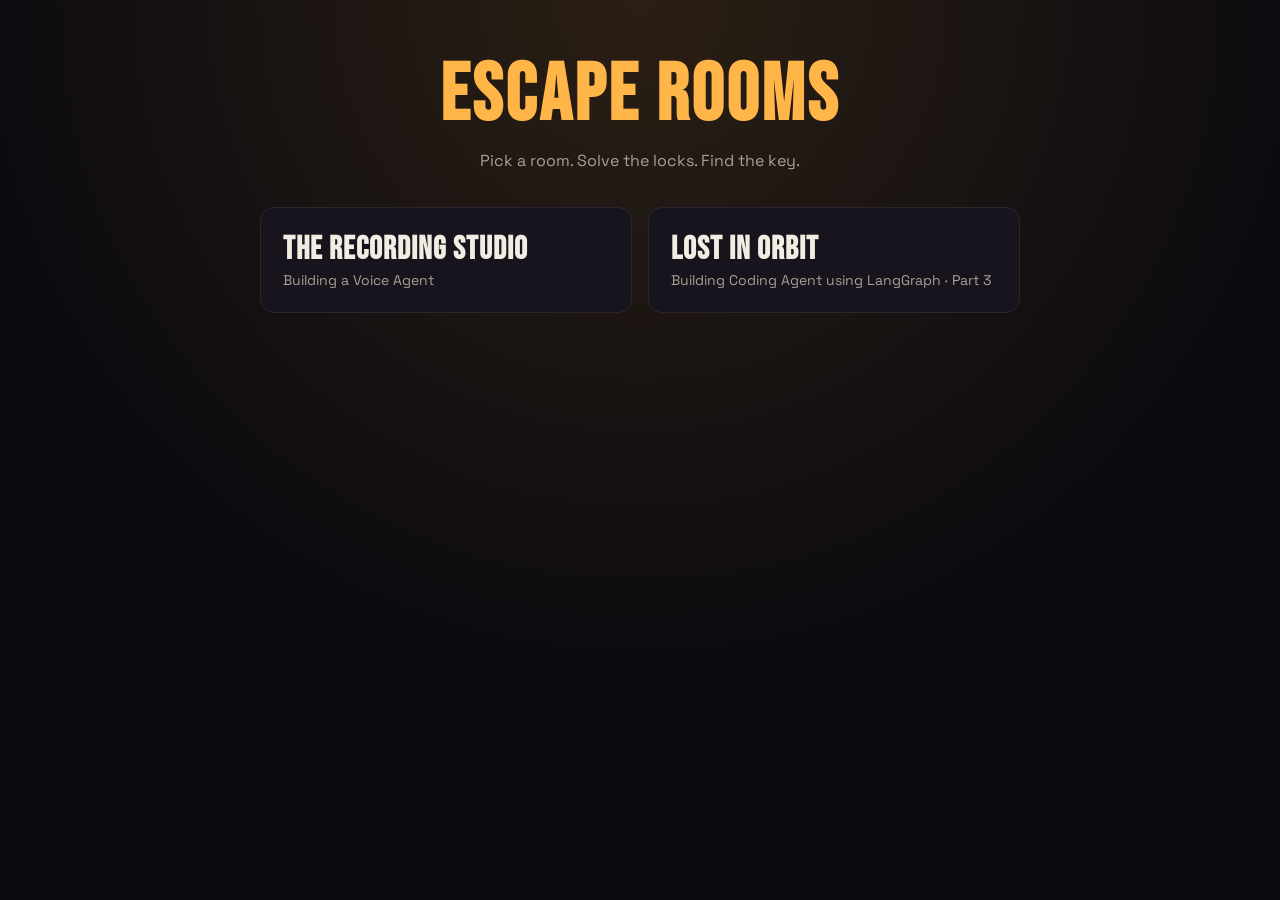
<file: index.html>
<!doctype html>
<html lang="en">
<head>
<meta charset="utf-8">
<meta name="viewport" content="width=device-width,initial-scale=1">
<title>Escape Rooms</title>
<link href="https://fonts.googleapis.com/css2?family=Bebas+Neue&family=Space+Grotesk:wght@400;600&display=swap" rel="stylesheet">
<style>
  :root { --bg: #0d0b10; --card: #18141d; --ink: #f3ece2; --muted: #a89f95; --accent: #ffb547; }
  * { box-sizing: border-box; }
  body { margin: 0; min-height: 100vh; background: radial-gradient(circle at 50% 0, #2a1f14, var(--bg) 60%); color: var(--ink); font-family: 'Space Grotesk', sans-serif; display: flex; flex-direction: column; align-items: center; padding: 48px 16px; }
  h1 { font-family: 'Bebas Neue', sans-serif; font-size: clamp(44px, 9vw, 80px); letter-spacing: 3px; margin: 0; color: var(--accent); }
  p.sub { color: var(--muted); margin: 6px 0 36px; }
  .grid { display: grid; gap: 16px; width: 100%; max-width: 760px; grid-template-columns: repeat(auto-fit, minmax(260px, 1fr)); }
  a.room { display: block; padding: 22px; border-radius: 14px; background: var(--card); border: 1px solid #2c2530; color: inherit; text-decoration: none; transition: transform .15s, border-color .15s; }
  a.room:hover, a.room:focus-visible { transform: translateY(-3px); border-color: var(--accent); }
  a.room b { font-family: 'Bebas Neue', sans-serif; font-size: 32px; letter-spacing: 1px; display: block; }
  a.room span { color: var(--muted); font-size: 14px; }
</style>
</head>
<body>
<h1>Escape Rooms</h1>
<p class="sub">Pick a room. Solve the locks. Find the key.</p>
<div class="grid" id="rooms"></div>
<script src="shared/rooms.js"></script>
<script>
  const q = location.search;
  document.getElementById('rooms').innerHTML = ESCAPE_ROOMS.map(r =>
    `<a class="room" href="rooms/${r.id}/${q}"><b>${r.title}</b><span>${r.session}</span></a>`).join('');
</script>
</body>
</html>
</file>
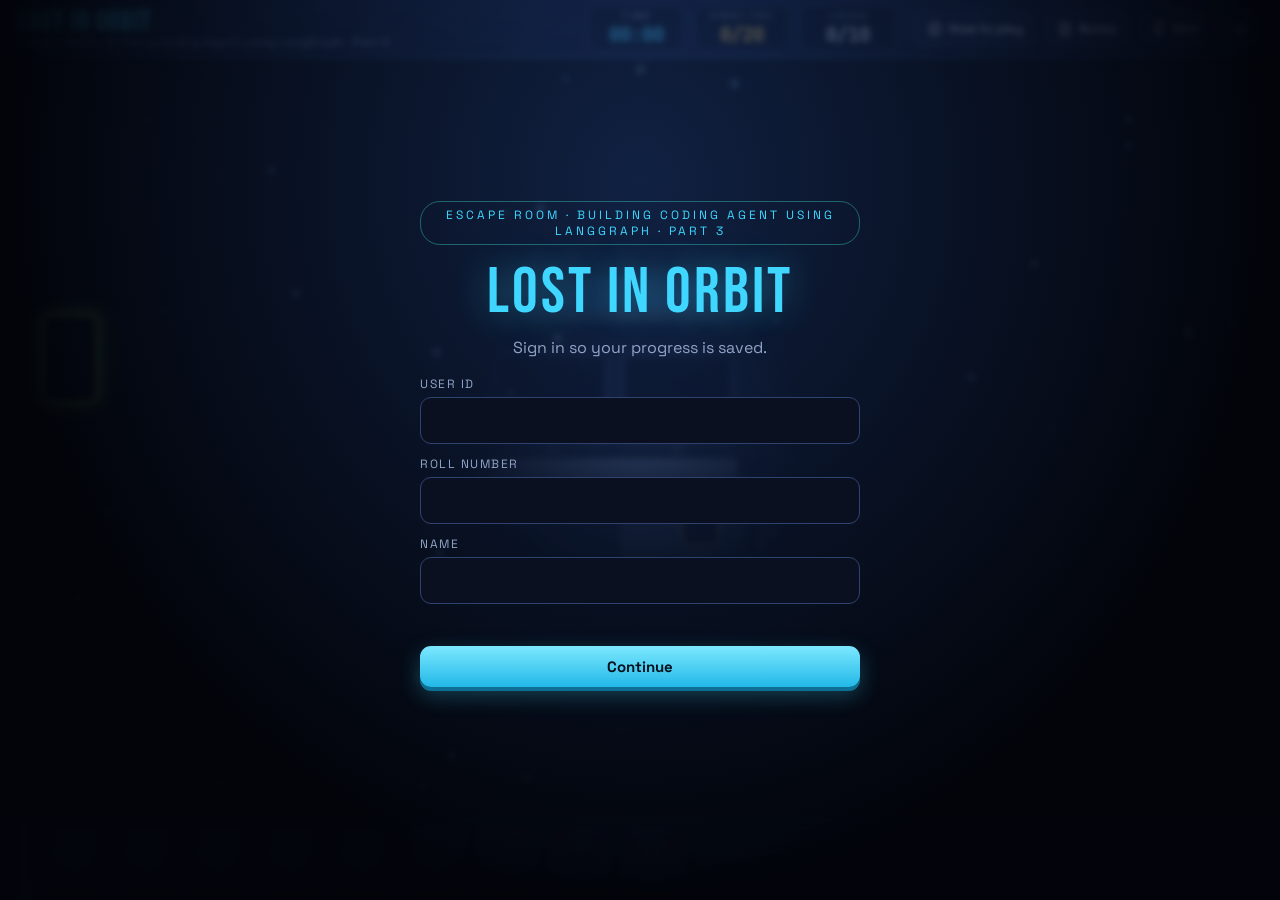
<file: rooms/coding-agent-cli/index.html>
<!doctype html>
<html lang="en">
<head>
<meta charset="utf-8">
<meta name="viewport" content="width=device-width,initial-scale=1">
<title>Lost in Orbit · Escape Room</title>
<link rel="preconnect" href="https://fonts.googleapis.com">
<link href="https://fonts.googleapis.com/css2?family=Bebas+Neue&family=JetBrains+Mono:wght@400;600&family=Space+Grotesk:wght@400;500;600;700&family=Special+Elite&display=swap" rel="stylesheet">
<link rel="stylesheet" href="../../shared/room.css">
<link rel="stylesheet" href="../../shared/extras.css">
<link rel="stylesheet" href="room.css">
</head>
<body>
<script src="../../shared/config.js"></script>
<script src="../../shared/tracker.js"></script>
<script src="../../shared/questions.js"></script>
<script src="../../shared/questions-extra.js"></script>
<script src="scene.js"></script>
<script src="content.js"></script>
<script src="../../shared/engine.js"></script>
<script src="../../shared/howto-cards.js"></script>
<script src="depth3d.js"></script>
</body>
</html>
</file>
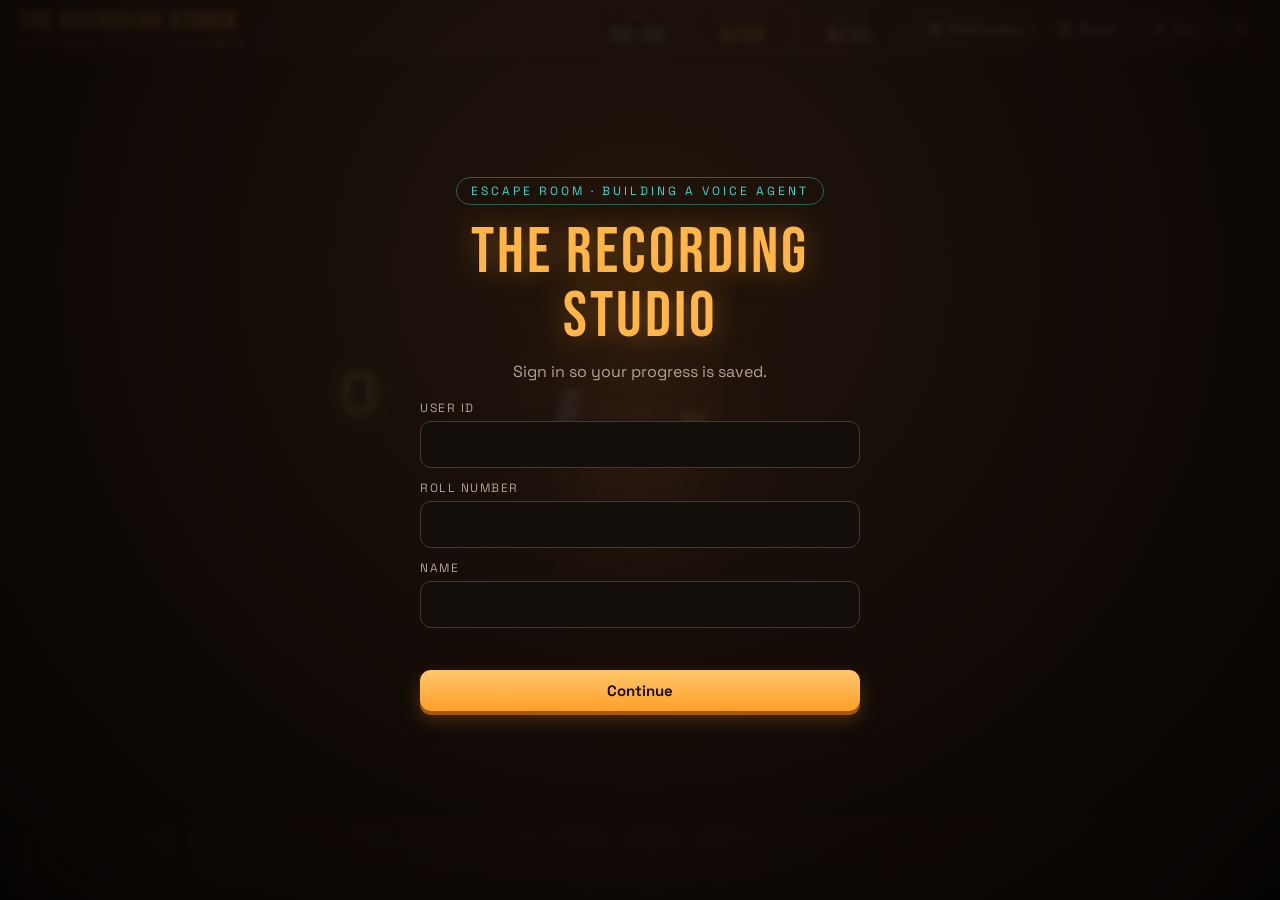
<file: rooms/voice-agent/index.html>
<!doctype html>
<html lang="en">
<head>
<meta charset="utf-8">
<meta name="viewport" content="width=device-width,initial-scale=1">
<title>The Recording Studio · Escape Room</title>
<link rel="preconnect" href="https://fonts.googleapis.com">
<link href="https://fonts.googleapis.com/css2?family=Bebas+Neue&family=JetBrains+Mono:wght@400;600&family=Space+Grotesk:wght@400;500;600;700&family=Special+Elite&display=swap" rel="stylesheet">
<link rel="stylesheet" href="../../shared/room.css">
</head>
<body>
<script src="../../shared/config.js"></script>
<script src="../../shared/tracker.js"></script>
<script src="../../shared/questions.js"></script>
<script src="scene.js"></script>
<script src="content.js"></script>
<script src="../../shared/engine.js"></script>
</body>
</html>
</file>
<file: shared/room.css>
:root{
  --bg:#0d0907;--panel:#17110e;--panel2:#211813;--line:#3a2b22;--ink:#f3e8dc;--mute:#b3a293;
  --amber:#ffb547;--teal:#3fd6c6;--coral:#ff7a66;--lilac:#b58cff;--lime:#9be564;--red:#ff4a4a;
  --mono:'JetBrains Mono',ui-monospace,monospace;--sans:'Space Grotesk',system-ui,sans-serif;--disp:'Bebas Neue','Space Grotesk',sans-serif;--type:'Special Elite','Courier New',monospace;
}
*{box-sizing:border-box}
html,body{margin:0;height:100%;background:var(--bg);color:var(--ink);font-family:var(--sans);overflow:hidden}
button{font-family:inherit;color:inherit;cursor:pointer}
code{font-family:var(--mono);font-size:.9em;color:var(--amber);background:rgba(255,181,71,.1);padding:1px 5px;border-radius:5px}

#app{height:100vh;display:grid;grid-template-rows:58px 1fr 84px}

/* ---------- HUD ---------- */
#hud{display:flex;align-items:center;gap:18px;padding:0 18px;background:linear-gradient(#1a120e,#120c09);border-bottom:1px solid var(--line);z-index:5}
.brand{display:flex;flex-direction:column;line-height:1.05;min-width:0}
.brand b{font-family:var(--disp);font-size:26px;letter-spacing:2px;color:var(--amber);white-space:nowrap}
.brand span{font-size:11.5px;color:var(--mute);letter-spacing:.5px;white-space:nowrap}
.stats{display:flex;gap:10px;margin-left:auto}
.stat{display:flex;flex-direction:column;align-items:center;padding:4px 14px;border-radius:10px;background:#0c0806;border:1px solid var(--line);min-width:96px}
.stat small{font-size:9.5px;letter-spacing:2px;color:var(--mute)}
.stat b{font-family:var(--mono);font-size:19px;font-weight:600}
.stat.time b{color:var(--teal)}
.stat.time.late b{color:var(--red);animation:blinkred 1s steps(1) infinite}
@keyframes blinkred{50%{opacity:.45}}
.stat.score b{color:var(--amber)}
.tools{display:flex;gap:8px}
.tools button{display:flex;align-items:center;gap:6px;padding:8px 12px;border-radius:10px;border:1px solid var(--line);background:#1f1611;font-size:13px;font-weight:600}
.tools button:hover{border-color:var(--amber)}
.tools svg{width:16px;height:16px;stroke:currentColor;fill:none;stroke-width:2;stroke-linecap:round;stroke-linejoin:round}
.tools .count{font-family:var(--mono);font-size:11px;background:var(--amber);color:#1b1108;border-radius:8px;padding:0 6px}

/* ---------- stage ---------- */
#stage{position:relative;overflow:hidden;background:#070504}
#scene{position:absolute;inset:0;transition:transform .6s cubic-bezier(.2,.8,.2,1),filter .6s}
#scene svg{width:100%;height:100%;display:block}
#stage.focus #scene{filter:brightness(.45) blur(1.5px)}
#dim{position:absolute;inset:0;pointer-events:none;background:radial-gradient(ellipse at 50% 45%,transparent 30%,rgba(0,0,0,.75));transition:opacity 1.2s}
#dark{position:absolute;inset:0;pointer-events:none;background:radial-gradient(circle 150px at var(--x,50%) var(--y,50%),rgba(0,0,0,0) 0,rgba(0,0,0,.6) 110px,rgba(0,0,0,.985) 175px);transition:opacity .2s}
#dark.off{opacity:0}
#glowmark{position:absolute;pointer-events:none;border-radius:5px;border:2px solid #9be564;box-shadow:0 0 14px #9be564,0 0 34px rgba(155,229,100,.5),inset 0 0 8px rgba(155,229,100,.6);animation:sticker2 2.2s ease-in-out infinite}
@keyframes sticker2{50%{opacity:.45}}
#dark.flicker{animation:flick .9s steps(1)}
@keyframes flick{0%{opacity:.1}12%{opacity:1}24%{opacity:.2}36%{opacity:.9}50%{opacity:0}62%{opacity:.6}76%,100%{opacity:0}}

[data-obj],[data-dec]{cursor:pointer;transition:filter .2s}
[data-obj]:hover{filter:drop-shadow(0 0 7px rgba(255,207,107,.95))}
[data-dec]:hover{filter:drop-shadow(0 0 5px rgba(255,255,255,.35))}
[data-obj].done:hover{filter:none}
.pulse{animation:pulse 1.1s ease-in-out 5}
@keyframes pulse{50%{filter:drop-shadow(0 0 16px #ffcf6b) drop-shadow(0 0 4px #fff)}}
.nope{animation:nope .45s}
@keyframes nope{20%{transform:translateX(-7px)}40%{transform:translateX(7px)}60%{transform:translateX(-4px)}80%{transform:translateX(3px)}}
.glowsticker{animation:sticker 2.2s ease-in-out infinite}
@keyframes sticker{50%{stroke-opacity:.35}}

/* object states: .powered = the item is used, .done = the questions are solved, .taken = the gift went to the inventory */
.gift{opacity:0;transition:opacity .5s,transform .9s cubic-bezier(.3,1.5,.5,1)}
.gift>circle:first-child{opacity:0;transition:opacity .5s}
.done .gift{opacity:1;animation:giftbob 1.6s ease-in-out .9s infinite}
.done .gift>circle:first-child{opacity:1}
.done.taken .gift{opacity:0;animation:none}
@keyframes giftbob{50%{transform:translateY(-6px)}}
.ukey{opacity:0}
.ukey .turn{transform-box:fill-box;transform-origin:0 50%}
.powered .ukey{opacity:1;transition:opacity .2s}
.powered .ukey .turn{animation:keyturn .5s ease-in-out .5s forwards}
@keyframes keyturn{from{transform:rotateX(0) scaleY(1)}to{transform:scaleY(.25)}}

/* drawer */
.drawer .front{transition:transform .8s cubic-bezier(.3,1.5,.5,1)}
.drawer.done .front{transform:translateY(24px)}
.drawer .pl{transition:opacity .3s,transform .5s}.drawer.done .pl{opacity:0;transform:translateY(30px)}
.drawer.done .gift{transform:translateY(-34px)}

/* laptop: cable draws to the socket, battery fills, screen boots */
.laptop .chg{stroke-dasharray:100;stroke-dashoffset:100}
.laptop .plugw{opacity:0}
.laptop.powered .chg{animation:draw .7s ease-out forwards}
.laptop.powered .plugw{animation:plugin .4s .6s ease-out forwards}
@keyframes draw{to{stroke-dashoffset:0}}
@keyframes plugin{from{opacity:1;transform:translateY(-14px)}to{opacity:1;transform:none}}
.laptop .bfill{transform-box:fill-box;transform-origin:0 50%;transform:scaleX(0)}
.laptop .batt rect:first-child{transition:stroke .3s 1.6s}
.laptop.powered .batt rect:first-child,.laptop.powered .batt rect:nth-child(2){stroke:#9be564;fill-opacity:1}
.laptop.powered .bfill{animation:charge .9s .8s ease-out forwards}
.laptop.powered .bempty{opacity:0;transition:opacity .2s .8s}
@keyframes charge{to{transform:scaleX(1)}}
.laptop .bolt{opacity:0}
.laptop.powered .bolt{animation:boltf .9s .8s steps(2) 1}
@keyframes boltf{0%,100%{opacity:1}}
.laptop .bootlogo{opacity:0}
.laptop .bootbar{transform-box:fill-box;transform-origin:0 50%;transform:scaleX(0)}
.laptop.powered .batt{animation:hide .01s 1.8s forwards}
.laptop.powered .bootlogo{animation:show .3s 1.8s forwards}
.laptop.powered .bootbar{animation:charge .7s 1.9s ease-in-out forwards}
.laptop.powered .scr{fill:#0c1624;transition:fill .5s 1.7s}
.laptop.done .bootlogo{animation:none;opacity:0}
.laptop .scrtxt{opacity:0;transition:opacity .6s}.laptop.done .scrtxt{opacity:1}
.laptop.done .gift{transform:translateY(22px)}
@keyframes hide{to{opacity:0}}
@keyframes show{to{opacity:1}}

/* flight case: key goes in, turns, latch drops, lid opens */
.case .lid{transform-box:fill-box;transform-origin:50% 0;transition:transform .9s cubic-bezier(.3,1.4,.5,1) 1.1s}
.case.powered .lid{transform:translateY(-30px) scaleY(.55)}
.case .latch{transform-box:fill-box;transform-origin:50% 0;transition:transform .3s .95s}
.case.powered .latch{transform:rotate(180deg)}
.case.powered .gift{opacity:1;transition-delay:1.4s}
.case.done .gift{transform:translateY(-40px)}
.case.taken .gift{opacity:0;animation:none}

/* microphone: cable draws in, LED, sound waves */
.mic .cable-on{stroke-dasharray:100;stroke-dashoffset:100;pointer-events:none}
.mic.powered .cable-on{animation:draw 1.1s ease-out forwards}
.mic .waves{pointer-events:none;opacity:0}
.mic .mled{transition:fill .3s 1.1s}
.mic.powered .mled{fill:#ff3b3b;filter:drop-shadow(0 0 6px #ff3b3b)}
.mic.powered .waves{animation:waves 1.4s ease-out 1.2s infinite}
@keyframes waves{0%{opacity:.1;transform:translateX(-4px)}40%{opacity:1}100%{opacity:0;transform:translateX(6px)}}
.mic.done .gift{transform:translateY(-20px)}

/* tape deck: blank tape slides in, reels spin, REC blinks, VU meter dances */
.deck .tapein{opacity:0;transform:translateY(-60px)}
.deck.powered .tapein{animation:tapein .8s cubic-bezier(.5,0,.3,1.3) forwards}
@keyframes tapein{0%{opacity:1;transform:translateY(-60px)}70%{opacity:1;transform:translateY(19px)}100%{opacity:0;transform:translateY(19px)}}
.deck .intape{opacity:0}
.deck.powered .intape{opacity:1;transition:opacity .1s .75s}
.deck .reel{transform-box:fill-box;transform-origin:center}
.deck.powered .reel{animation:spin 1.6s linear .9s infinite}
svg.got-enter .deck .reel{animation:none}
@keyframes spin{to{transform:rotate(360deg)}}
.deck .rec{opacity:0}
.deck.powered .rec{animation:blinkred 1s steps(1) .9s infinite}
.deck.powered .recbtn{fill:#ff3b3b}
.deck .vb{transform-box:fill-box;transform-origin:50% 100%;transform:scaleY(.2);opacity:0}
.deck.powered .vb{opacity:1}
.deck.powered .vb{animation:vu .35s ease-in-out .9s infinite alternate}
.deck .v1,.deck .v4{animation-delay:1s!important}.deck .v2,.deck .v6{animation-delay:1.15s!important}
@keyframes vu{to{transform:scaleY(1)}}
svg.got-enter .deck .rec,svg.got-enter .deck .vb{animation:none;opacity:0}
svg.got-enter .deck .recbtn{fill:#7a2018}
.deck .ejtape{opacity:0}
svg.got-enter .deck .intape{opacity:0;transition:none}
svg.got-enter .deck .ejtape{animation:eject .6s cubic-bezier(.3,1.6,.5,1) .4s forwards}
@keyframes eject{from{opacity:1;transform:translateY(50px)}to{opacity:1;transform:none}}
svg.taken-enter .deck .ejtape{animation:none;opacity:0}

/* big ENTER key */
.enter .cap{transition:transform .15s}
.enter.done .cap{animation:press .5s ease-out}
@keyframes press{30%{transform:translateY(10px)}}
.enter .gift{display:none}
.enter .cap{opacity:0}
.enter.powered .cap{animation:snap .6s cubic-bezier(.3,1.6,.5,1) .1s forwards}
@keyframes snap{0%{opacity:1;transform:translateY(-50px)}100%{opacity:1;transform:none}}
.enter.done .cap{opacity:1}
.deck.done .gift{transform:translateY(-36px)}

/* speakers: cones pump fast (too fast), then normal with the voice bubble */
.speakers .cone{transform-box:fill-box;transform-origin:center}
.speakers .bub{opacity:0;transition:opacity .3s;pointer-events:none}
.speakers.powered .cone{animation:pump .09s ease-in-out infinite alternate}
.speakers.powered .bub1{opacity:1;animation:wobble .25s ease-in-out infinite alternate}
.speakers.done .cone{animation:pump .45s ease-in-out infinite alternate}
.speakers.done .bub1{opacity:0;animation:none}
.speakers.done .bub2{opacity:1}
.speakers.done.taken .bub2{opacity:0;transition-delay:3s}
.speakers.done.taken .cone{animation:none}
@keyframes pump{to{transform:scale(1.16)}}
@keyframes wobble{to{transform:translateX(3px) rotate(.6deg)}}
.speakers.done .gift{transform:translateY(-18px)}

/* poster: screwdriver turns, screws fall one by one, then the poster swings down */
.poster .udrv{opacity:0}
.poster .udrv>g{transform-box:fill-box;transform-origin:50% 0}
.poster.powered .udrv{animation:drv 2.2s ease-in-out forwards}
@keyframes drv{0%{opacity:1;transform:translate(0,0)}22%{transform:translate(0,0)}25%{transform:translate(0,174px)}47%{transform:translate(0,174px)}50%{transform:translate(-240px,174px)}72%{transform:translate(-240px,174px)}75%{transform:translate(-240px,0)}97%{opacity:1;transform:translate(-240px,0)}100%{opacity:0;transform:translate(-240px,0)}}
.poster.powered .udrv>g>g{animation:twist .25s linear infinite}
@keyframes twist{50%{transform:scaleX(-1)}}
.poster .screw{transition:transform .5s ease-in,opacity .5s}
.poster.powered .screw{transform:translateY(60px);opacity:0}
.poster.powered .s1{transition-delay:.45s}.poster.powered .s2{transition-delay:1s}.poster.powered .s3{transition-delay:1.55s}.poster.powered .s0{transition-delay:2.1s}
.poster .pframe{transition:transform 1.1s cubic-bezier(.55,0,.6,1.35);transform-box:view-box;transform-origin:160px 126px}
.poster.powered .pframe{transform:rotate(-3deg)}
.poster.done .pframe{transform:translate(18px,330px) rotate(7deg)}
.hidcard{transition:filter .4s .9s,opacity .4s}
svg.got-poster .hidcard{filter:drop-shadow(0 0 10px #ffe29a)}
svg.taken-poster .hidcard{opacity:0}

/* transcriber: key card slides in, screen boots; tape slides in, progress, paper prints */
.tscreen text,.tscreen rect.ts2{transition:opacity .3s}
.tscreen .ts1,.tscreen .ts2,.tscreen .ts3{opacity:0}
svg.pow-keycard .tscreen .ts0{opacity:0;transition-delay:.9s}
svg.pow-keycard .tscreen .ts1{opacity:1;transition-delay:1.1s}
svg.pow-tape .tscreen .ts1{opacity:0;transition-delay:0s}
svg.pow-tape .tscreen .ts2{opacity:1;transition-delay:.8s}
.tscreen .tbar{transform-box:fill-box;transform-origin:0 50%;transform:scaleX(0)}
svg.pow-tape .tscreen .tbar{animation:charge 1.6s .9s ease-in-out forwards}
svg.got-transcriber .tscreen .ts2{opacity:0}
svg.got-transcriber .tscreen .ts3{opacity:1}
.cardslot .ucard{opacity:0;transform:translateY(-60px)}
svg.pow-keycard .cardslot .ucard{animation:cardin .9s cubic-bezier(.5,0,.3,1) forwards}
@keyframes cardin{0%{opacity:1;transform:translateY(-60px)}100%{opacity:1;transform:translateY(52px)}}
.cardslot .slotlight,.tapeslot .slotlight{transition:fill .3s 1s}
svg.pow-keycard .cardslot .slotlight,svg.pow-tape .tapeslot .slotlight{fill:#9be564}
.bl{opacity:.25}
svg.pow-keycard .bl{opacity:1;animation:bl 1.6s steps(1) 1s infinite}
svg.pow-keycard .b1{animation-delay:1.3s}svg.pow-keycard .b2{animation-delay:1.7s}svg.pow-keycard .b3{animation-delay:1.2s}svg.pow-keycard .b4{animation-delay:2.1s}
@keyframes bl{50%{opacity:.2}}
.tapeslot .utape{opacity:0;transform:translateY(-50px)}
svg.pow-tape .tapeslot .utape{animation:tapeslot .9s cubic-bezier(.5,0,.3,1) forwards}
@keyframes tapeslot{0%{opacity:1;transform:translateY(-50px)}100%{opacity:1;transform:translateY(46px)}}
.tapeslot .strip{transform-box:fill-box;transform-origin:50% 0;transform:scaleY(0)}
svg.got-transcriber .tapeslot .strip{animation:print 1.2s steps(7) forwards}
svg.taken-transcriber .tapeslot .strip{animation:none;transform:scaleY(0)}
@keyframes print{to{transform:scaleY(1)}}
.transcriber .gift{display:none}

/* mixing desk: strip feeds in, screen changes, faders move, safe opens */
.mixer .ustrip{opacity:0;transform:translateY(-70px)}
.mixer.powered .ustrip{animation:feed 1.4s ease-in forwards}
@keyframes feed{0%{opacity:1;transform:translateY(-70px)}100%{opacity:1;transform:translateY(90px)}}
.mixer .m2{opacity:0}
.mixer.powered .m1{opacity:0;transition:opacity .2s 1.3s}
.mixer.powered .m2{opacity:1;transition:opacity .2s 1.4s;animation:blinkred 1s steps(1) 1.4s infinite}
.mixer.powered .fader{animation:fade 1.2s ease-in-out 1.3s infinite alternate}
.mixer.powered .f1,.mixer.powered .f4,.mixer.powered .f6{animation-delay:.7s}
@keyframes fade{to{transform:translateY(-9px)}}
.mixer .dial{transform-box:view-box;transform-origin:1172px 629px}
.mixer.done .dial{animation:dial .8s ease-in-out}
@keyframes dial{50%{transform:rotate(-200deg)}100%{transform:rotate(90deg)}}
.mixer .sdoor{transition:transform .8s cubic-bezier(.3,1.4,.5,1) .7s;transform-box:fill-box;transform-origin:0 50%}
.mixer.done .sdoor{transform:scaleX(.08)}
.mixer.done .gift{transform:translateY(-34px);transition-delay:1.2s}
.mixer.done .gift{animation-delay:2s}

/* door: key turns in the lock, keypad lights; on escape the leaf swings */
.door .keypad .kpscr{transition:fill .4s}
.door.done .kpscr{fill:#14532d}
.door .leaf{transition:transform 1.6s cubic-bezier(.6,0,.2,1);transform-box:fill-box;transform-origin:0 50%}
.door.open .leaf{transform:scaleX(.1) skewY(6deg)}
.door.open .ukey{opacity:0}
.sunrays{transition:opacity 1.6s .6s}
.sunrays.on{opacity:1}
.led{transition:fill .5s}
.led.on{fill:#4dff88;filter:drop-shadow(0 0 5px #4dff88)}
.onairtxt{filter:drop-shadow(0 0 6px #ff3b3b);animation:onair 3s ease-in-out infinite}
@keyframes onair{50%{opacity:.75}}
.switch .tog{transition:transform .15s}
.switch.on .tog{transform:translateY(14px)}
.minute{transform-box:view-box;transform-origin:1460px 112px;animation:minute 60s linear infinite}
@keyframes minute{to{transform:rotate(360deg)}}

/* narrator line */
#say{position:absolute;left:18px;bottom:16px;max-width:min(560px,60%);padding:12px 16px 12px 44px;border-radius:12px;background:rgba(14,10,8,.92);border:1px solid var(--line);font-size:15px;line-height:1.4;opacity:0;transform:translateY(10px);transition:.3s;pointer-events:none;z-index:4}
#say.on{opacity:1;transform:none}
#say::before{content:'';position:absolute;left:16px;top:50%;width:14px;height:14px;margin-top:-7px;border-radius:50%;background:var(--amber);box-shadow:0 0 10px var(--amber);animation:blinkred 1.4s steps(1) infinite}

/* ---------- lock panel ---------- */
#panel{position:absolute;top:12px;right:12px;bottom:12px;width:min(660px,52vw);display:flex;flex-direction:column;background:linear-gradient(180deg,#1d1511,#130e0b);border:1px solid #4a372b;border-radius:18px;box-shadow:0 30px 80px rgba(0,0,0,.7),inset 0 1px 0 rgba(255,255,255,.06);transform:translateX(110%);transition:transform .45s cubic-bezier(.2,.9,.2,1);z-index:6;overflow:hidden}
#panel.on{transform:none}
#panel.nope{animation:nope .45s}
.ph{display:flex;align-items:center;gap:12px;padding:14px 16px 10px;border-bottom:1px solid var(--line)}
.ph .lockico{width:38px;height:38px;flex:none;border-radius:10px;display:grid;place-items:center;background:#2a1e17;border:1px solid #4a372b}
.ph .lockico svg{width:22px;height:22px;stroke:var(--amber);fill:none;stroke-width:2}
.ph h3{margin:0;font-size:18px}
.ph .goal{font-size:11px;letter-spacing:1px;text-transform:uppercase;color:var(--teal)}
.tumblers{margin-left:auto;display:flex;gap:6px}
.tumblers i{width:16px;height:26px;border-radius:5px;background:#2a1e17;border:1px solid #4a372b;transition:.35s}
.tumblers i.now{border-color:var(--amber);box-shadow:0 0 10px rgba(255,181,71,.6)}
.tumblers i.open{background:var(--lime);border-color:var(--lime);transform:translateY(-5px);box-shadow:0 0 10px rgba(155,229,100,.6)}
.ph .back{border:1px solid var(--line);background:transparent;border-radius:9px;padding:6px 10px;font-size:12.5px;color:var(--mute)}
.ph .back:hover{color:var(--ink);border-color:var(--mute)}
.pq{padding:14px 18px 4px;font-size:17.5px;font-weight:600;line-height:1.35}
.pq .how1{display:block;margin-top:4px;font-size:13px;font-weight:500;color:var(--mute)}
.pq .qn{display:block;font-size:11px;font-weight:500;letter-spacing:1.5px;color:var(--mute);margin-bottom:4px}
.area{flex:1;min-height:0;padding:10px 18px;display:flex;flex-direction:column;gap:12px;overflow:auto}
.area>div{display:flex;flex-direction:column;gap:12px}
.pfoot{padding:10px 18px 16px;border-top:1px solid var(--line);display:flex;flex-direction:column;gap:10px}
.fb{display:none;padding:10px 14px;border-radius:12px;font-size:14.5px;line-height:1.4}
.fb b{display:block;margin-bottom:2px;font-size:15px}
.fb.good{display:block;background:rgba(155,229,100,.12);border:1px solid rgba(155,229,100,.5)}
.fb.good b{color:var(--lime)}
.fb.bad{display:block;background:rgba(255,90,74,.12);border:1px solid rgba(255,90,74,.5)}
.fb.bad b{color:var(--coral)}
.acts{display:flex;gap:10px;justify-content:flex-end}
.btn{padding:11px 22px;border-radius:11px;border:0;font-weight:700;font-size:15px;color:#1b1108;background:linear-gradient(#ffc76b,#ff9f2a);box-shadow:0 4px 0 #a4580f,0 8px 20px rgba(255,159,42,.25);transition:transform .08s}
.btn:hover{transform:translateY(-1px)}.btn:active{transform:translateY(2px);box-shadow:0 2px 0 #a4580f}
.btn:disabled{filter:grayscale(1);opacity:.4;cursor:not-allowed;transform:none}
.btn.ghost{background:transparent;color:var(--mute);border:1px solid var(--line);box-shadow:none}

/* question widgets */
pre.code{margin:0;font-family:var(--mono);font-size:13px;line-height:1.6;background:#0b0807;border:1px solid #3a2b22;border-radius:12px;padding:10px 14px;overflow:auto;color:#efe3d6}
pre.code .ln{display:block;white-space:pre-wrap;word-break:break-word;padding-left:calc(6px + 4ch);text-indent:-4ch;border-radius:5px;margin:0 -6px;padding-right:6px}
.kw{color:#ff8fa3}.st{color:#ffcf6b}.fn{color:#5ee0d2}.nu{color:#ffa86b}.cm{color:#8f7f72;font-style:italic}.bi{color:#b58cff}
.opts{display:grid;grid-template-columns:1fr 1fr;gap:10px}
.opt{display:flex;align-items:center;gap:12px;text-align:left;padding:12px 14px;border-radius:13px;border:1px solid #4a372b;background:#211813;font-size:15px;font-weight:600;line-height:1.3;transition:.12s}
.opt:hover{border-color:var(--k);background:color-mix(in srgb,var(--k) 12%,#211813)}
.opt .k{flex:none;width:28px;height:28px;border-radius:8px;display:grid;place-items:center;font-family:var(--mono);font-size:13px;color:#1b1108;background:var(--k)}
.opt.mono span:last-child{font-family:var(--mono)}
.opt.right{background:rgba(155,229,100,.2);border-color:var(--lime)}.opt.wrong{background:rgba(255,90,74,.2);border-color:var(--coral)}
.tf{display:flex;flex-direction:column;gap:9px}
.tfrow{display:flex;align-items:center;gap:10px;padding:10px 12px;border-radius:12px;background:#211813;border:1px solid #3a2b22}
.tfrow p{margin:0;flex:1;font-size:15px;line-height:1.35}
.tfb{font-family:var(--mono);font-size:12px;font-weight:700;padding:8px 12px;border-radius:9px;border:1px solid #4a372b;background:transparent}
.tfb.t.on{background:var(--lime);color:#13260a;border-color:var(--lime)}
.tfb.f.on{background:var(--coral);color:#2a0d07;border-color:var(--coral)}
.chip{padding:10px 13px;border-radius:11px;border:1px solid #4a372b;background:#211813;font-size:14.5px;font-weight:600;text-align:left;transition:.15s}
.chip:hover{border-color:var(--amber)}
.chip.act{border-color:var(--amber);box-shadow:0 0 12px rgba(255,181,71,.5);background:rgba(255,181,71,.14)}
.chip[data-pair]{border-color:var(--pc);background:color-mix(in srgb,var(--pc) 22%,#211813)}
.chip.mono{font-family:var(--mono);font-size:13.5px}
.wire{position:relative;display:grid;grid-template-columns:.75fr 1.25fr;column-gap:96px;padding:4px 0}
.wcol{display:flex;flex-direction:column;gap:12px;justify-content:space-around}
.plug,.sock{position:relative;padding:12px 14px;border-radius:12px;border:1px solid #4a372b;background:#211813;font-weight:600;font-size:14.5px;line-height:1.3;user-select:none;-webkit-user-select:none;touch-action:none;transition:border-color .2s,box-shadow .2s}
.plug{font-family:var(--mono);font-size:14px;cursor:grab;border-left:4px solid var(--c)}
.plug:active{cursor:grabbing}
.sock{cursor:pointer}
.plug.on,.sock.on{border-color:var(--c)}
.plug.armed{box-shadow:0 0 0 2px var(--c),0 0 18px var(--c)}
.jack{position:absolute;top:50%;width:18px;height:18px;margin-top:-9px;border-radius:50%;background:#0b0807;border:3px solid #6b5444;transition:.2s}
.plug .jack{right:-11px;border-color:var(--c);box-shadow:0 0 8px var(--c)}
.sock .jack{left:-11px}
.sock.on .jack{border-color:var(--c);background:var(--c);box-shadow:0 0 10px var(--c)}
.wires{position:absolute;inset:0;width:100%;height:100%;pointer-events:none;overflow:visible}
.wires path{fill:none;stroke-width:4.5;stroke-linecap:round;filter:drop-shadow(0 0 4px rgba(255,255,255,.25))}
.wires path.new{stroke-dasharray:100;animation:wdraw .35s ease-out}
.wires path.live{stroke-dasharray:3 2;animation:march .5s linear infinite;opacity:.9}
.wires path.ok{stroke:#9be564;filter:drop-shadow(0 0 6px #9be564)}
.wires path.bad{stroke:#ff5a4a;stroke-dasharray:4 3}
.wires .spark{transform-box:fill-box;transform-origin:center;animation:spark .5s ease-out forwards}
@keyframes wdraw{from{stroke-dashoffset:100}to{stroke-dashoffset:0}}
@keyframes march{to{stroke-dashoffset:-10}}
@keyframes spark{from{opacity:.9;transform:scale(.3)}to{opacity:0;transform:scale(1.6)}}
.sortw{display:flex;flex-direction:column;gap:14px}
.pool{display:flex;flex-wrap:wrap;gap:8px;min-height:44px;align-items:center}
.pooldone{color:var(--mute);font-size:13px}
.buckets{display:grid;grid-template-columns:1fr 1fr;gap:12px}
.bucket{min-height:150px;border-radius:14px;border:2px dashed var(--bc);background:color-mix(in srgb,var(--bc) 8%,transparent);padding:10px;display:flex;flex-direction:column;gap:7px;cursor:pointer}
.bucket b{font-size:12px;letter-spacing:1px;text-transform:uppercase;color:var(--bc);text-align:center}
.bucket .chip{font-size:13px;padding:7px 10px;border-color:var(--bc)}
.bucket.ready{border-style:solid;box-shadow:0 0 18px -4px var(--bc)}
.orderw{display:grid;grid-template-columns:1fr 1fr;gap:14px}
.slots,.opool{display:flex;flex-direction:column;gap:7px}
.slot{min-height:44px;border-radius:10px;border:1px dashed #5a4536;display:flex;align-items:center;gap:10px;font-size:13.5px;padding:6px 10px;line-height:1.3}
.slot i{font-style:normal;font-family:var(--mono);font-size:12px;color:var(--amber);flex:none}
.slot.full{border-style:solid;border-color:var(--teal);background:rgba(63,214,198,.08)}
.opool .chip{font-size:13.5px;font-weight:500;line-height:1.3}
.opool .chip.used{opacity:.15;pointer-events:none}
.blank{display:inline-block;min-width:70px;text-align:center;text-indent:0;border-radius:6px;border:1.5px dashed var(--amber);color:var(--amber);padding:0 6px;margin:0 1px;cursor:pointer;background:rgba(255,181,71,.08)}
.blank.act{border-style:solid;box-shadow:0 0 10px rgba(255,181,71,.7)}
.blank.full{border-style:solid;background:var(--amber);color:#1b1108;font-weight:600}
.tokens{display:flex;gap:9px;justify-content:center;flex-wrap:wrap}
.tok{font-family:var(--mono);font-size:14px;padding:9px 13px;border-radius:10px;border:1px solid color-mix(in srgb,var(--k) 60%,#000);color:var(--ink);background:color-mix(in srgb,var(--k) 16%,#1b1310)}
.tok:hover{background:color-mix(in srgb,var(--k) 30%,#1b1310)}
pre.code.bug .ln{cursor:pointer}
pre.code.bug .ln:hover{background:rgba(255,122,102,.2)}
pre.code.bug .ln.hit{background:rgba(255,90,74,.45)}
pre.code.bug .ln.got{background:rgba(155,229,100,.35)}

/* ---------- inventory ---------- */
#inv{display:flex;align-items:center;gap:14px;padding:0 18px;background:linear-gradient(#120c09,#1a120e);border-top:1px solid var(--line);z-index:5}
#inv .lbl{font-size:10px;letter-spacing:2.5px;color:var(--mute);writing-mode:vertical-rl;transform:rotate(180deg)}
#slots{display:flex;gap:10px}
.slotbox{width:62px;height:62px;border-radius:12px;border:1px solid var(--line);background:radial-gradient(circle at 50% 35%,#2a1e17,#140e0b);display:grid;place-items:center;position:relative;transition:.15s}
.slotbox.has{cursor:pointer;border-color:#5a4536}
.slotbox.has:hover{border-color:var(--amber)}
.slotbox.sel{border-color:var(--amber);box-shadow:0 0 0 2px var(--amber),0 0 22px rgba(255,181,71,.55);transform:translateY(-4px)}
.slotbox.used{opacity:.35}
.slotbox.used::after{content:'';position:absolute;inset:auto 8px 8px auto;width:12px;height:12px;border-radius:50%;background:var(--lime)}
.slotbox svg,.flyitem svg,.note .item svg{width:34px;height:34px;stroke:var(--amber);fill:none;stroke-width:1.7;stroke-linecap:round;stroke-linejoin:round}
.slotbox.used svg{stroke:var(--mute)}
#selName{margin-left:auto;font-size:14px;color:var(--mute)}
#selName b{color:var(--amber)}
.flyitem{position:fixed;z-index:50;width:62px;height:62px;display:grid;place-items:center;border-radius:12px;background:#2a1e17;border:1px solid var(--amber);pointer-events:none;box-shadow:0 0 30px rgba(255,181,71,.7)}

/* ---------- overlays ---------- */
.ov{position:fixed;inset:0;z-index:20;display:none;align-items:center;justify-content:center;background:rgba(5,3,2,.72);backdrop-filter:blur(3px)}
.ov.on{display:flex;animation:fadein .35s}
@keyframes fadein{from{opacity:0}}
.pop{animation:pop .5s cubic-bezier(.2,1.5,.4,1)}
@keyframes pop{from{transform:scale(.85);opacity:0}}

/* intro */
#intro{background:radial-gradient(ellipse at 50% 30%,rgba(40,24,14,.82),rgba(5,3,2,.96))}
.introbox{width:min(880px,92vw);text-align:center}
.introbox .tag{display:inline-block;font-size:12px;letter-spacing:3px;color:var(--teal);border:1px solid rgba(63,214,198,.4);border-radius:20px;padding:5px 14px}
.introbox h1{font-family:var(--disp);font-weight:400;font-size:clamp(54px,8vw,96px);letter-spacing:4px;margin:12px 0 4px;color:var(--amber);text-shadow:0 0 40px rgba(255,159,42,.45)}
.story{font-family:var(--type);font-size:17px;line-height:1.7;color:#e5d6c4;min-height:90px;margin:4px auto 18px;max-width:640px}
.story span{opacity:0;display:block;transition:opacity .8s}.story span.on{opacity:1}
.how{display:grid;grid-template-columns:repeat(4,1fr);gap:12px;margin:0 0 18px}
.how div{background:rgba(33,24,19,.9);border:1px solid var(--line);border-radius:14px;padding:14px 10px;opacity:0;transform:translateY(12px);transition:.5s}
.how div.on{opacity:1;transform:none}
.how svg{width:30px;height:30px;stroke:var(--amber);fill:none;stroke-width:1.8;stroke-linecap:round;stroke-linejoin:round}
.how b{display:block;margin:6px 0 2px;font-size:15px}
.how span{font-size:13px;color:var(--mute);line-height:1.35}
.rule{font-size:14px;color:var(--mute);margin-bottom:18px}
.rule b{color:var(--amber)}
.best{font-size:13px;color:var(--teal);margin-top:12px;min-height:18px}
.introacts{display:flex;gap:12px;justify-content:center}
#howOv{background:radial-gradient(ellipse at 50% 20%,rgba(40,24,14,.9),rgba(5,3,2,.97))}
.howbox{width:min(1180px,95vw,calc((100vh - 170px) * 1.78 + 336px));display:flex;flex-direction:column;gap:14px}
.howhead{display:flex;align-items:center;gap:14px}
.howhead .tag{font-size:12px;letter-spacing:3px;color:var(--teal);border:1px solid rgba(63,214,198,.4);border-radius:20px;padding:5px 14px}
.howhead h2{margin:0;font-family:var(--disp);font-weight:400;font-size:34px;letter-spacing:2px;color:var(--amber)}
.howgrid{display:grid;grid-template-columns:minmax(0,1fr) 320px;gap:16px;align-items:start}
.vidwrap{position:relative;border-radius:16px;overflow:hidden;border:1px solid #4a372b;background:#000;box-shadow:0 30px 70px rgba(0,0,0,.6);aspect-ratio:16/9;width:100%}
.vidwrap video{width:100%;height:100%;display:block;object-fit:contain}
.vidcap{position:absolute;left:50%;bottom:26px;transform:translateX(-50%);max-width:88%;padding:10px 18px;border-radius:12px;background:rgba(10,7,5,.9);border:1px solid rgba(255,181,71,.5);font-size:17px;font-weight:600;line-height:1.35;text-align:center;box-shadow:0 10px 30px rgba(0,0,0,.5)}
.vidcap:empty{display:none}
.vidcap.in{animation:capin .45s cubic-bezier(.2,1.4,.4,1)}
@keyframes capin{from{opacity:0;transform:translate(-50%,12px)}}
.vidbar{position:absolute;left:12px;right:12px;bottom:10px;display:flex;gap:4px}
.vidbar span{flex:1;height:4px;border-radius:2px;background:rgba(255,255,255,.2);overflow:hidden}
.vidbar i{display:block;height:100%;width:0;background:var(--amber)}
.steps{list-style:none;margin:0;padding:0;display:flex;flex-direction:column;gap:7px;overflow:auto}
.steps li{display:flex;gap:11px;align-items:flex-start;padding:9px 11px;border-radius:12px;border:1px solid var(--line);background:rgba(26,18,14,.85);cursor:pointer;transition:.25s}
.steps li i{flex:none;width:26px;height:26px;border-radius:8px;display:grid;place-items:center;font-style:normal;font-family:var(--mono);font-size:13px;background:#2a1e17;color:var(--mute)}
.steps li span{font-size:12.5px;line-height:1.35;color:var(--mute)}
.steps li b{display:block;font-size:14.5px;color:var(--ink);margin-bottom:1px}
.steps li.on{border-color:var(--amber);background:rgba(255,181,71,.12);transform:translateX(-4px)}
.steps li.on i{background:var(--amber);color:#1b1108}
.steps li.seen i{background:rgba(155,229,100,.25);color:var(--lime)}
.howfoot{display:flex;align-items:center;justify-content:space-between;gap:14px}
.howfoot .rule{margin:0;text-align:left}
#enter.glow{animation:glowbtn 1.2s ease-in-out infinite}
@keyframes glowbtn{50%{box-shadow:0 4px 0 #a4580f,0 0 34px rgba(255,181,71,.9)}}
@media (max-width:1000px){.howgrid{grid-template-columns:1fr}.steps{flex-direction:row;overflow-x:auto}.steps li{min-width:200px}.howfoot{flex-direction:column}}

/* note */
.note{position:relative;width:min(460px,90vw);padding:26px 28px 22px;background:#efe3cf;color:#2a1c12;border-radius:4px;box-shadow:0 30px 70px rgba(0,0,0,.6);transform:rotate(-1.5deg);font-family:var(--type)}
.note::before{content:'';position:absolute;top:-12px;left:50%;width:90px;height:24px;margin-left:-45px;background:rgba(255,230,160,.6);transform:rotate(2deg)}
.note .item{display:flex;align-items:center;gap:14px;font-family:var(--sans);font-weight:700;font-size:13px;letter-spacing:1px;text-transform:uppercase;color:#7a4d1c}
.note .item div{width:64px;height:64px;border-radius:14px;background:#1d1511;display:grid;place-items:center;flex:none;box-shadow:0 0 0 3px #ffb547}
.note .item big{display:block;font-size:20px;letter-spacing:0;text-transform:none;color:#2a1c12}
.note p{font-size:17px;line-height:1.55;margin:16px 0}
.note .digit{border:2px dashed #b5563c;border-radius:8px;padding:10px 12px;font-size:15px;color:#7a2d1c}
.note .digit b{font-family:var(--sans);font-size:12px;letter-spacing:1px;text-transform:uppercase;display:block;margin-bottom:2px}
.note .btn{margin-top:16px;width:100%;font-family:var(--sans)}

/* journal */
.journal{width:min(560px,92vw);max-height:80vh;overflow:auto;background:#efe3cf;color:#2a1c12;border-radius:6px;padding:22px 26px;font-family:var(--type);box-shadow:0 30px 70px rgba(0,0,0,.6)}
.journal h2{font-family:var(--sans);margin:0 0 12px;font-size:20px}
.journal li{margin:0 0 12px;line-height:1.5}
.journal .d{color:#7a2d1c}
.journal .empty{color:#7a6a5a}

/* keypad */
.kp{width:340px;padding:22px;border-radius:22px;background:linear-gradient(#2a2d33,#16181c);border:1px solid #4a4e57;box-shadow:0 40px 90px rgba(0,0,0,.8),inset 0 1px 0 rgba(255,255,255,.08)}
.kp h3{margin:0 0 12px;text-align:center;font-size:13px;letter-spacing:3px;color:#9aa3ad}
.kpd{display:grid;grid-template-columns:repeat(4,1fr);gap:8px;padding:12px;border-radius:12px;background:#07140c;border:1px solid #1f3a28;margin-bottom:14px}
.kpd span{height:54px;border-radius:8px;display:grid;place-items:center;font-family:var(--mono);font-size:32px;color:#9be564;background:#0b1f12;text-shadow:0 0 10px rgba(155,229,100,.6);transition:.25s}
.kpd span.ok{background:#1b4a2a}
.kpd span.no{color:var(--coral);text-shadow:0 0 10px rgba(255,122,102,.6)}
.kpk{display:grid;grid-template-columns:repeat(3,1fr);gap:10px}
.kpk button{height:52px;border-radius:12px;border:1px solid #4a4e57;background:linear-gradient(#3a3e46,#2a2d33);font-family:var(--mono);font-size:20px;box-shadow:0 3px 0 #0e0f12}
.kpk button:active{transform:translateY(2px);box-shadow:0 1px 0 #0e0f12}
.kpk .go{background:linear-gradient(#5fcf7a,#2f9a4b);color:#06200f;font-weight:700;font-size:15px}
.kpmsg{text-align:center;font-size:13px;color:#9aa3ad;min-height:36px;margin-top:12px;line-height:1.4}
.kp .close{display:block;margin:6px auto 0;background:none;border:0;color:#9aa3ad;font-size:13px;text-decoration:underline}

/* flash + results */
#flash{position:fixed;inset:0;z-index:30;pointer-events:none;background:radial-gradient(circle at 50% 45%,#fffbe8,#ffd98a 40%,rgba(255,200,120,0) 75%);opacity:0}
#flash.go{animation:flash 2.4s ease-out forwards}
@keyframes flash{0%{opacity:0}35%{opacity:1}100%{opacity:0}}
#result{background:radial-gradient(ellipse at 50% 20%,rgba(255,200,120,.22),rgba(5,3,2,.94) 60%)}
.res{width:min(900px,94vw);display:grid;grid-template-columns:1fr 1fr;gap:18px;align-items:stretch}
.res .hero{grid-column:1/-1;text-align:center}
.stamp{display:inline-block;font-family:var(--disp);font-size:clamp(56px,8vw,92px);letter-spacing:6px;color:var(--lime);border:5px solid var(--lime);border-radius:12px;padding:0 22px;transform:rotate(-4deg);text-shadow:0 0 30px rgba(155,229,100,.5);animation:stamp .6s cubic-bezier(.2,1.6,.4,1)}
@keyframes stamp{from{transform:rotate(-4deg) scale(2.4);opacity:0}}
.res .sub{display:table;color:var(--ink);margin:14px auto 0;font-size:15px;padding:6px 14px;border-radius:20px;background:rgba(10,7,5,.85)}
.card{background:rgba(26,18,14,.92);border:1px solid var(--line);border-radius:18px;padding:18px 20px}
.bigs{display:grid;grid-template-columns:1fr 1fr;gap:12px}
.bigs div{text-align:center;padding:12px 6px;border-radius:14px;background:#120c09;border:1px solid var(--line)}
.bigs small{display:block;font-size:10.5px;letter-spacing:2px;color:var(--mute)}
.bigs b{font-family:var(--mono);font-size:34px}
.bigs .t b{color:var(--teal)}.bigs .s b{color:var(--amber)}
.rank{display:flex;align-items:center;gap:14px;margin-top:14px;padding:12px 14px;border-radius:14px;background:linear-gradient(90deg,rgba(255,181,71,.18),transparent);border:1px solid rgba(255,181,71,.35)}
.rank svg{width:44px;height:44px;flex:none}
.rank b{display:block;font-size:20px;color:var(--amber)}
.rank span{font-size:13px;color:var(--mute)}
.stars{display:flex;gap:6px;justify-content:center;margin-top:12px}
.stars svg{width:34px;height:34px}
.card h4{margin:0 0 10px;font-size:12px;letter-spacing:2px;color:var(--mute);text-transform:uppercase}
.skills li{list-style:none;display:flex;align-items:center;gap:10px;margin:0 0 9px;font-size:14.5px;opacity:0;transform:translateX(-10px);transition:.4s}
.skills li.on{opacity:1;transform:none}
.skills li::before{content:'';width:20px;height:20px;flex:none;border-radius:6px;background:var(--lime) url("data:image/svg+xml,%3Csvg xmlns='http://www.w3.org/2000/svg' viewBox='0 0 24 24' fill='none' stroke='%2313260a' stroke-width='3.5' stroke-linecap='round'%3E%3Cpath d='M5 12l5 5 9-10'/%3E%3C/svg%3E") center/14px no-repeat}
.skills{padding:0;margin:0 0 6px}
.revisit{padding:0;margin:0;max-height:150px;overflow:auto}
.revisit li{list-style:none;font-size:13.5px;line-height:1.35;padding:7px 10px;border-radius:9px;background:#120c09;border:1px solid var(--line);margin-bottom:6px}
.revisit li small{display:block;color:var(--coral);font-size:11px;letter-spacing:1px;text-transform:uppercase}
.revisit .clean{color:var(--lime)}
.resacts{grid-column:1/-1;display:flex;gap:12px;justify-content:center}
.newbest{display:inline-block;margin-left:8px;font-size:11px;letter-spacing:1px;padding:2px 8px;border-radius:8px;background:var(--lime);color:#13260a;vertical-align:middle}
#fx{position:fixed;inset:0;pointer-events:none;z-index:40}

@media (max-width:1100px){
  .brand span{display:none}
  .stat{min-width:78px;padding:4px 10px}
  .tools button span{display:none}
}
@media (max-width:820px){
  #panel{width:auto;left:10px}
  .opts,.orderw,.buckets{grid-template-columns:1fr}
  .how{grid-template-columns:1fr 1fr}
  .res{grid-template-columns:1fr}
  .stats .stat:nth-child(3){display:none}
}

/* sign in, attempts, blocked */
#signOv,#blockOv{background:radial-gradient(ellipse at 50% 30%,rgba(40,24,14,.85),rgba(5,3,2,.97))}
.signbox{width:min(440px,92vw);display:flex;flex-direction:column;gap:12px;text-align:center}
.signbox .tag{align-self:center;font-size:12px;letter-spacing:3px;color:var(--teal);border:1px solid rgba(63,214,198,.4);border-radius:20px;padding:5px 14px}
.signbox h1{font-family:var(--disp);font-weight:400;font-size:clamp(44px,6vw,64px);letter-spacing:3px;margin:4px 0 0;color:var(--amber);text-shadow:0 0 30px rgba(255,159,42,.4);line-height:1}
.signsub{margin:0 0 6px;color:var(--mute)}
.signbox label{display:flex;flex-direction:column;gap:5px;text-align:left;font-size:12px;letter-spacing:1.5px;text-transform:uppercase;color:var(--mute)}
.signbox input{font:inherit;font-size:16px;letter-spacing:0;text-transform:none;color:var(--ink);background:#140e0b;border:1px solid #4a372b;border-radius:11px;padding:12px 14px;outline:none}
.signbox input[readonly]{opacity:.75}
.signbox input:focus{border-color:var(--amber);box-shadow:0 0 0 3px rgba(255,181,71,.2)}
.signerr{min-height:18px;color:var(--coral);font-size:14px}
.signnote{font-size:12.5px;color:var(--mute)}
.attline{font-size:13px;color:var(--mute);margin-top:4px}
.attline b{color:var(--amber)}
.attleft{grid-column:1/-1;text-align:center;font-size:14px;color:var(--mute)}
.attleft b{color:var(--amber)}
.howerr{color:var(--coral);font-size:14px;align-self:center}
.blockbox{width:min(480px,92vw);text-align:center;padding:30px 28px;border-radius:20px;background:rgba(26,18,14,.95);border:1px solid var(--line)}
.blockbox .lockbig{width:70px;height:70px;margin:0 auto 10px;border-radius:20px;display:grid;place-items:center;background:#2a1e17;border:1px solid #4a372b}
.blockbox .lockbig svg{width:36px;height:36px;stroke:var(--coral);fill:none;stroke-width:2}
.blockbox h2{margin:0 0 8px;font-family:var(--disp);font-weight:400;font-size:40px;letter-spacing:2px;color:var(--coral)}
.blockbox p{margin:6px 0;line-height:1.5}
.blockbox .bestrow b{color:var(--amber)}
.blockbox .muted{color:var(--mute);font-size:14px}

/* pick up by touching: a hand taps the found item */
.pickup{position:absolute;z-index:7;border:0;padding:0;background:transparent;cursor:pointer;border-radius:50%}
.pkring{position:absolute;inset:0;border-radius:50%;border:3px solid #ffcf6b;box-shadow:0 0 24px rgba(255,207,107,.8),inset 0 0 18px rgba(255,207,107,.45);animation:pkring 1.4s ease-out infinite}
@keyframes pkring{0%{transform:scale(.7);opacity:1}100%{transform:scale(1.25);opacity:0}}
.pkhand{position:absolute;left:50%;top:50%;width:58px;height:66px;margin-left:-14px;margin-top:-4px;filter:drop-shadow(0 6px 10px rgba(0,0,0,.55));animation:tap 1.4s ease-in-out infinite;transform-origin:24% 6%}
.pkhand svg{width:100%;height:100%}
@keyframes tap{0%{transform:translate(26px,30px) scale(1)}35%{transform:translate(0,0) scale(1)}45%{transform:translate(0,0) scale(.86)}58%{transform:translate(0,0) scale(1)}100%{transform:translate(26px,30px) scale(1)}}
.pickup:hover .pkring{border-color:#fff}
.pklabel{position:absolute;z-index:7;transform:translate(-50%,-100%);white-space:nowrap;padding:8px 14px;border-radius:20px;background:rgba(14,10,8,.92);border:1px solid rgba(255,207,107,.6);font-size:14.5px;pointer-events:none;animation:pklab .5s cubic-bezier(.2,1.5,.4,1)}
.pklabel b{color:var(--amber)}
@keyframes pklab{from{opacity:0;transform:translate(-50%,-80%)}}
.note .tapon{margin-top:14px;text-align:center;font-family:var(--sans);font-size:13px;letter-spacing:1px;text-transform:uppercase;color:#7a4d1c;animation:blinkred 1.6s steps(1) infinite}
#noteOv{cursor:pointer}

/* attempt history */
.runs{margin-top:12px}
.runs>b{display:block;font-size:11px;letter-spacing:2px;text-transform:uppercase;color:var(--mute);margin-bottom:6px;font-weight:600}
.runchips{display:flex;gap:6px;justify-content:center;flex-wrap:wrap}
.runchip{display:flex;flex-direction:column;align-items:center;min-width:64px;padding:6px 8px;border-radius:10px;background:rgba(26,18,14,.9);border:1px solid var(--line);line-height:1.2}
.runchip i{font-style:normal;font-size:10.5px;color:var(--mute);font-family:var(--mono)}
.runchip span{font-family:var(--mono);font-weight:600;font-size:14px}
.runchip small{font-size:10.5px;color:var(--mute)}
.runchip.esc span{color:var(--lime)}
.runchip.left span{color:var(--coral);font-size:12.5px}
.runchip.now{border-color:var(--amber);box-shadow:0 0 12px rgba(255,181,71,.45)}
.resruns{grid-column:1/-1;text-align:center}
.resruns .runs{margin-top:0}
.delta{margin-top:6px;font-size:13.5px;color:var(--mute)}
.delta.up{color:var(--lime)}.delta.down{color:var(--coral)}
.wholine{margin-top:10px;font-size:13px;color:var(--mute)}
.wholine b{color:var(--ink)}
.linkbtn{background:none;border:0;color:var(--teal);text-decoration:underline;cursor:pointer;font-size:13px;margin-left:6px}

.runchip{position:relative}
.runchip.best{border-color:#ffcf6b;background:linear-gradient(180deg,rgba(255,207,107,.22),rgba(26,18,14,.95));box-shadow:0 0 16px rgba(255,207,107,.45)}
.runchip.best span{color:#ffcf6b}
.runchip em{position:absolute;top:-9px;left:50%;transform:translateX(-50%);font-style:normal;font-size:9px;font-weight:700;letter-spacing:1px;white-space:nowrap;padding:1px 6px;border-radius:6px;background:#ffcf6b;color:#1b1108}
.runchips{padding-top:8px}
.bestline{font-size:13px;color:var(--mute);margin-bottom:4px}
.bestline b{color:#ffcf6b}

.res .card.solo{grid-column:1/-1;width:min(460px,100%);justify-self:center}
.res .hero .newbest{display:inline-block;margin:10px 0 0}
.testtag{display:inline-block;font-size:10.5px;font-weight:700;letter-spacing:1px;padding:2px 8px;border-radius:6px;background:#b58cff;color:#170b2b;margin-right:6px;vertical-align:1px}

/* ---------- drag and drop question formats ---------- */
.ghost{opacity:.92;transform:rotate(-3deg) scale(1.05);box-shadow:0 14px 30px rgba(0,0,0,.55)!important;transition:none!important}
.dragging{opacity:.3}
.tok,.chip,.dtitem,.swcard.top{cursor:grab;user-select:none;-webkit-user-select:none}
.tok:active,.chip:active,.dtitem:active{cursor:grabbing}
.tok.used{opacity:.22;pointer-events:none}
.tok.locked{pointer-events:none}
.tok.prose{font-family:var(--sans);font-weight:600}
.tokens.wide{flex-direction:column;align-items:stretch}
.tokens.wide .tok{text-align:left;font-family:var(--sans);font-size:13.5px}
.over{outline:2px solid var(--amber)!important;outline-offset:2px;box-shadow:0 0 18px rgba(255,181,71,.55)!important}
.right{border-color:var(--lime)!important}
.blank:empty::before,.cslot:empty::before,.tslot:empty::before,.fslot:empty::before,.oslot:empty::before{content:'drop'}
.blank,.cslot,.tslot,.fslot,.oslot{transition:background .2s,border-color .2s}
.blank.right,.cslot.right,.tslot.right,.fslot.right,.oslot.right{background:rgba(155,229,100,.25);border-color:var(--lime);color:var(--ink)}
.blank.wrong,.cslot.wrong,.tslot.wrong,.fslot.wrong,.oslot.wrong{background:rgba(255,90,74,.25);border-color:var(--coral);color:var(--ink)}

/* word drop */
.cloze{font-size:18px;line-height:2.3;padding:6px 4px}
.cslot{display:inline-block;min-width:92px;text-align:center;padding:0 12px;margin:0 3px;line-height:1.7;border-radius:9px;border:2px dashed var(--amber);color:var(--amber);font-weight:700;cursor:pointer;vertical-align:middle}
.cslot.full{border-style:solid;background:var(--amber);color:#1b1108}
.cslot:empty::before{content:'';display:inline-block;width:60px}

/* terminal */
.term{border-radius:12px;overflow:hidden;border:1px solid #3a3e46;background:#0b0d10;font-family:var(--mono);font-size:14px;box-shadow:0 12px 30px rgba(0,0,0,.4)}
.termbar{display:flex;align-items:center;gap:6px;padding:7px 10px;background:#1b1e24;font-size:11.5px;color:#9aa3ad}
.termbar i{width:10px;height:10px;border-radius:50%;background:#ff5f57}.termbar i:nth-child(2){background:#febc2e}.termbar i:nth-child(3){background:#28c840}
.termbar span{margin-left:8px}
.termbody{padding:12px 14px;display:flex;flex-direction:column;gap:6px;min-height:84px;color:#d8e1ea}
.tl{white-space:pre-wrap;word-break:break-word}
.tl.out{color:var(--lime)}
.tslot{display:inline-block;min-width:110px;padding:1px 10px;border-radius:6px;border:1.5px dashed var(--teal);color:var(--teal);cursor:pointer}
.tslot.full{border-style:solid;background:rgba(63,214,198,.15);color:#e8fffb}
.tslot:empty::before{content:'▮';animation:blinkred 1s steps(1) infinite}

/* swipe cards */
.swipe{display:grid;grid-template-columns:1fr 1.25fr 1fr;gap:12px;align-items:stretch;min-height:230px}
.swbin{border-radius:14px;border:2px dashed;padding:10px;display:flex;flex-direction:column;gap:6px;cursor:pointer;min-height:220px}
.swbin b{font-size:12px;letter-spacing:1.5px;text-align:center}
.swbin.f{border-color:rgba(255,122,102,.7);background:rgba(255,122,102,.07)}.swbin.f b{color:var(--coral)}
.swbin.t{border-color:rgba(155,229,100,.7);background:rgba(155,229,100,.07)}.swbin.t b{color:var(--lime)}
.swlist{display:flex;flex-direction:column;gap:5px}
.swlist span{font-size:12px;line-height:1.3;padding:6px 8px;border-radius:8px;background:#211813;border:1px solid #3a2b22;cursor:pointer}
.swlist span.right{border-color:var(--lime);background:rgba(155,229,100,.15)}.swlist span.wrong{border-color:var(--coral);background:rgba(255,90,74,.18)}
.swdeck{position:relative}
.swcard{position:absolute;left:0;right:0;top:calc(var(--d) * 10px);min-height:150px;padding:18px 16px;border-radius:16px;background:linear-gradient(160deg,#2c2019,#1a120e);border:1px solid #5a4536;box-shadow:0 12px 26px rgba(0,0,0,.45);transform:scale(calc(1 - var(--d) * .05));display:flex;flex-direction:column;justify-content:center;gap:10px;text-align:center}
.swcard p{margin:0;font-size:15.5px;font-weight:600;line-height:1.4}
.swcard small{font-size:11px;letter-spacing:1px;color:var(--mute)}
.swcard.top{border-color:var(--amber);animation:swin .35s cubic-bezier(.2,1.4,.4,1)}
@keyframes swin{from{transform:translateY(-14px) scale(.95);opacity:0}}
.swdone{position:absolute;inset:0;display:grid;place-items:center;color:var(--mute);border:1px dashed var(--line);border-radius:16px}

/* studio dial */
.dialw{display:flex;align-items:center;justify-content:center;gap:28px;padding:4px 0}
.dialbox{position:relative;width:240px;height:240px;flex:none}
.dialsvg{width:240px;height:240px;cursor:grab;touch-action:none}
.dialsvg .ring{fill:none;stroke:#3a2b22;stroke-width:3}
.dialsvg .ticks line{stroke:#7a6656;stroke-width:3;stroke-linecap:round}
.dialsvg .knob{transform-box:view-box;transform-origin:120px 120px;transition:transform .35s cubic-bezier(.3,1.4,.5,1)}
.dialsvg .knob circle{fill:#2a2d33;stroke:#4a4e57;stroke-width:3}
.dialsvg .knob .inner{fill:#1b1d22}
.dialsvg .knob .mark{fill:var(--amber)}
.dval{position:absolute;transform:translate(-50%,-50%);font-family:var(--mono);font-size:12px;padding:3px 7px;border-radius:7px;border:1px solid #3a2b22;background:#1a120e;color:var(--mute)}
.dval.on{background:var(--amber);color:#1b1108;border-color:var(--amber);font-weight:700}
.dialread{display:flex;flex-direction:column;align-items:center;padding:14px 18px;border-radius:14px;background:#07140c;border:1px solid #1f3a28;min-width:150px}
.dialread b{font-family:var(--mono);font-size:34px;color:var(--lime);text-shadow:0 0 12px rgba(155,229,100,.5)}
.dialread span{font-size:12px;color:var(--mute)}
.dialw.right .dialread{border-color:var(--lime)}.dialw.wrong .dialread{border-color:var(--coral)}.dialw.wrong .dialread b{color:var(--coral)}

/* flow builder */
.flow{display:flex;align-items:center;flex-wrap:wrap;gap:8px;padding:10px 4px;justify-content:center}
.fnode,.fslot{min-width:112px;min-height:54px;padding:8px 10px;border-radius:12px;display:flex;align-items:center;justify-content:center;text-align:center;font-size:13.5px;font-weight:600;line-height:1.25}
.fnode{background:#2a1e17;border:1px solid #5a4536}
.fslot{border:2px dashed var(--teal);color:var(--teal);cursor:pointer;font-family:var(--mono);font-size:12.5px}
.fslot.full{border-style:solid;background:rgba(63,214,198,.14);color:var(--ink)}
.fslot:empty::before{content:'drop here';font-family:var(--sans);font-weight:500;opacity:.7}
.farrow{font-size:20px;color:var(--amber)}

/* spot it */
pre.code.spot .spotpart{border-radius:5px;padding:1px 2px;cursor:pointer;box-shadow:inset 0 -2px 0 rgba(255,181,71,.45);transition:background .15s}
pre.code.spot .spotpart:hover{background:rgba(255,181,71,.22)}
pre.code.spot .spotpart.right{background:rgba(155,229,100,.35)}
pre.code.spot .spotpart.wrong{background:rgba(255,90,74,.4)}
pre.code.spot .spotpart.hint{outline:2px solid var(--lime)}

/* drag to target */
.dragto{display:flex;flex-direction:column;align-items:center;gap:10px}
.dtitem{display:inline-flex;align-items:center;gap:10px;padding:12px 18px;border-radius:14px;background:linear-gradient(180deg,#3a2a20,#251a14);border:2px solid var(--amber);font-weight:700;font-size:15px;box-shadow:0 8px 20px rgba(0,0,0,.4);animation:dtbob 1.6s ease-in-out infinite;touch-action:none}
.dtitem code{font-size:15px}
.dticon{font-size:22px}
.dtitem.landed{animation:none;transform:scale(.85);margin-top:6px}
@keyframes dtbob{50%{transform:translateY(-5px)}}
.dthint{font-size:12px;letter-spacing:1px;color:var(--mute)}
.dttargets{display:grid;grid-template-columns:repeat(auto-fit,minmax(150px,1fr));gap:10px;width:100%}
.dttarget{min-height:84px;padding:12px;border-radius:14px;border:2px dashed #5a4536;background:#1d1511;font-size:14px;font-weight:600;line-height:1.35;display:flex;flex-direction:column;align-items:center;justify-content:center;gap:4px}
.dttarget.right{border-style:solid;background:rgba(155,229,100,.15)}.dttarget.wrong{border-style:solid;border-color:var(--coral);background:rgba(255,90,74,.15)}

/* order list */
.ordlist{display:flex;flex-direction:column;gap:7px}
.ordrow{display:flex;align-items:center;gap:10px}
.ordrow i{font-style:normal;font-family:var(--mono);font-size:12px;color:var(--amber);width:16px}
.oslot{flex:1;min-height:38px;display:flex;align-items:center;padding:6px 12px;border-radius:10px;border:1.5px dashed #5a4536;font-size:13.5px;cursor:pointer;color:var(--mute)}
.oslot.full{border-style:solid;border-color:var(--teal);background:rgba(63,214,198,.08);color:var(--ink)}
.oslot:empty::before{content:'drop a step here'}
.blank{min-height:1.3em}
.blank:empty::before{content:'?'}
@media (max-width:820px){.swipe{grid-template-columns:1fr 1fr}.swdeck{grid-column:1/-1;grid-row:1;min-height:180px}.dialw{flex-direction:column}}
.ordtwo{display:grid;grid-template-columns:1fr 1fr;gap:14px;align-items:start}
.ordtwo .tokens.wide{gap:7px}
.ordtwo .tokens.wide .tok{padding:8px 11px;line-height:1.3}
@media (max-width:820px){.ordtwo{grid-template-columns:1fr}}

/* ---------- one intro page: video first, almost no text ---------- */
#howOv .howbox{width:min(1200px,95vw,calc((100vh - 200px) * 1.78 + 276px))}
.howhead{justify-content:space-between;align-items:flex-end}
.howhead .tag{display:inline-block;margin-bottom:6px}
.howhead h2{font-size:44px;line-height:.95}
.tagline{margin:0;font-family:var(--type);font-size:15px;color:#e5d6c4}
.howgrid{grid-template-columns:minmax(0,1fr) 230px}
.steps{gap:8px}
.steps li{align-items:center;padding:11px 12px}
.steps li i{width:30px;height:30px;font-size:15px;border-radius:9px}
.steps li b{margin:0;font-size:15px}
.vidcap{font-size:19px;font-weight:700;padding:10px 20px}
.howfoot{align-items:flex-end}
.howfoot .me{display:flex;flex-direction:column;gap:4px;align-items:flex-start;text-align:left}
.howfoot .wholine{margin:0}
.howfoot .attline{margin:0}
.howfoot .runs{margin-top:2px}.howfoot .runs>b{display:none}
.howfoot .runchips{justify-content:flex-start}
.howfoot .runchip{min-width:54px;padding:4px 6px}
.howfoot .runchip span{font-size:12.5px}
#enter{font-size:17px;padding:13px 28px}
#howOv.ingame .howfoot .me{visibility:hidden}
@media (max-width:1000px){.howgrid{grid-template-columns:1fr}.steps{flex-direction:row;overflow-x:auto}.steps li{min-width:150px}.howhead{flex-direction:column;align-items:flex-start}}

/* ---------- intro reel: full screen, story bars, one big caption, tap / hold ---------- */
#howOv.reel{background:#000;backdrop-filter:none;padding:0}
.reelbox{position:relative;width:100vw;height:100vh;overflow:hidden;background:#000}
.reelbox video{position:absolute;inset:0;width:100%;height:100%;object-fit:contain;transition:filter .5s,transform .6s}
.reelshade{position:absolute;inset:0;pointer-events:none;background:linear-gradient(180deg,rgba(0,0,0,.7) 0,rgba(0,0,0,0) 18%,rgba(0,0,0,0) 55%,rgba(0,0,0,.85) 100%)}
.reelbars{position:absolute;top:12px;left:16px;right:16px;display:flex;gap:5px;z-index:3}
.reelbars span{flex:1;height:4px;border-radius:2px;background:rgba(255,255,255,.28);overflow:hidden}
.reelbars i{display:block;height:100%;width:0;background:#fff}
.reeltop{position:absolute;top:26px;left:16px;right:16px;display:flex;align-items:center;gap:12px;z-index:3}
.reeltop .tag{font-size:11px;letter-spacing:2.5px;color:var(--teal);border:1px solid rgba(63,214,198,.45);border-radius:20px;padding:4px 12px;background:rgba(0,0,0,.4)}
.reeltop b{font-family:var(--disp);font-size:26px;letter-spacing:1.5px;color:var(--amber);font-weight:400}
.reelskip{margin-left:auto;border:1px solid rgba(255,255,255,.35);background:rgba(0,0,0,.45);color:#fff;border-radius:20px;padding:7px 16px;font-weight:700;font-size:14px}
.reelskip:hover{background:rgba(255,255,255,.15)}
.reeltap{position:absolute;top:70px;bottom:0;z-index:2;cursor:pointer;-webkit-tap-highlight-color:transparent}
.reeltap.l{left:0;width:30%}.reeltap.r{right:0;width:70%}
.reelcap{position:absolute;left:50%;bottom:7vh;transform:translateX(-50%);width:min(900px,92vw);text-align:center;z-index:3;pointer-events:none}
.reelstep{display:inline-flex;align-items:center;gap:8px;padding:6px 14px 6px 8px;border-radius:30px;background:var(--amber);color:#1b1108;font-weight:700;font-size:15px;margin-bottom:12px;box-shadow:0 8px 24px rgba(0,0,0,.4)}
.reelstep span{font-size:20px}
.reelstep small{font-family:var(--mono);font-size:11.5px;opacity:.65;margin-left:4px}
.reelstep.in{animation:stepin .5s cubic-bezier(.2,1.6,.4,1)}
@keyframes stepin{from{transform:translateY(16px) scale(.85);opacity:0}}
.reeltext{font-size:clamp(28px,3.6vw,50px);font-weight:700;line-height:1.15;color:#fff;text-shadow:0 4px 18px rgba(0,0,0,.85),0 1px 2px rgba(0,0,0,.9);letter-spacing:-.3px}
.reeltext .w{display:inline-block;opacity:0}
.reeltext.in .w{animation:wordin .55s cubic-bezier(.2,1.7,.35,1) forwards;animation-delay:calc(var(--i) * 70ms)}
.reeltext em{font-style:normal;color:var(--amber)}
@keyframes wordin{0%{opacity:0;transform:translateY(26px) scale(.8)}100%{opacity:1;transform:none}}
.reelhint{position:absolute;right:20px;bottom:20px;z-index:3;font-size:12.5px;letter-spacing:1px;color:rgba(255,255,255,.7);background:rgba(0,0,0,.45);padding:6px 12px;border-radius:20px;pointer-events:none;animation:hintbob 1.6s ease-in-out infinite;transition:opacity .4s}
.reelhint.gone{opacity:0}
@keyframes hintbob{50%{transform:translateX(4px)}}
.reelpause{position:absolute;left:50%;top:45%;transform:translate(-50%,-50%) scale(.8);z-index:3;width:84px;height:84px;border-radius:50%;display:grid;place-items:center;font-size:30px;color:#fff;background:rgba(0,0,0,.5);opacity:0;transition:.2s;pointer-events:none}
.reelpause.on{opacity:1;transform:translate(-50%,-50%) scale(1)}
.reelend{position:absolute;inset:0;z-index:4;display:none;flex-direction:column;align-items:center;justify-content:center;gap:12px;text-align:center;background:rgba(10,7,5,.55)}
#howOv.ended .reelend{display:flex;animation:fadein .4s}
#howOv.ended video{filter:blur(10px) brightness(.45);transform:scale(1.04)}
#howOv.ended .reelcap,#howOv.ended .reelhint,#howOv.ended .reeltap,#howOv.ended .reelskip{display:none}
.reelend .tag{font-size:12px;letter-spacing:3px;color:var(--teal);border:1px solid rgba(63,214,198,.45);border-radius:20px;padding:5px 14px}
.reelend h2{margin:0;font-family:var(--disp);font-weight:400;font-size:clamp(56px,8vw,96px);letter-spacing:3px;color:var(--amber);line-height:.95;text-shadow:0 0 40px rgba(255,159,42,.45);animation:stepin .6s cubic-bezier(.2,1.5,.4,1)}
.reelend .tagline{font-size:17px}
.reelend .me{display:flex;flex-direction:column;align-items:center;gap:4px;margin:4px 0 6px}
.reelend .runchips{justify-content:center}
.reelend .introacts{margin-top:4px}
.reelend #enter{font-size:19px;padding:15px 34px}
#howOv.ingame .reelend .me{display:none}
.reelplay{position:absolute;left:50%;top:45%;transform:translate(-50%,-50%);z-index:5;display:none;flex-direction:column;align-items:center;gap:8px;border:0;background:none;color:#fff;font-weight:700;font-size:17px;cursor:pointer}
.reelplay span{width:96px;height:96px;border-radius:50%;display:grid;place-items:center;font-size:38px;padding-left:6px;background:var(--amber);color:#1b1108;box-shadow:0 0 0 10px rgba(255,181,71,.25),0 14px 40px rgba(0,0,0,.6);animation:pulseplay 1.4s ease-in-out infinite}
.reelplay.on{display:flex}
@keyframes pulseplay{50%{box-shadow:0 0 0 20px rgba(255,181,71,.12),0 14px 40px rgba(0,0,0,.6)}}
.vidnote{font-size:14px;color:var(--coral);max-width:460px}
.vidnote:empty{display:none}
</file>
<file: shared/extras.css>
/* Styles for shared/questions-extra.js (markup, typein, pickmany, spot ⟦⟧) and shared/howto-cards.js.
   Colours come from the room's CSS variables, so every room theme applies. */

/* ---------- markup: build a rich string, see it print live ---------- */
.mk{display:flex;flex-direction:column;gap:10px}
.mk .mkline{font-size:14px;line-height:2.1;min-height:52px}
.mkslot{display:inline;padding:0 2px}
.mkhint{color:var(--mute);font-style:italic;font-family:var(--sans);font-size:13px}
.mkp{font:inherit;font-size:13.5px;padding:3px 8px;margin:0 1px;border-radius:7px;border:1px solid var(--amber);background:color-mix(in srgb,var(--amber) 18%,transparent);color:var(--ink);cursor:pointer;animation:mkin .25s cubic-bezier(.2,1.6,.4,1)}
.mkp:hover{background:rgba(255,90,74,.25);border-color:var(--coral);text-decoration:line-through}
@keyframes mkin{from{transform:scale(.4);opacity:0}}
.mkgoal{display:flex;align-items:center;gap:12px;padding:8px 12px;border-radius:12px;background:#05070d;border:1px solid var(--line)}
.mkgoal small{flex:none;width:118px;font-size:9.5px;letter-spacing:1.5px;color:var(--mute);line-height:1.3}
.mkgoal.live{border-color:color-mix(in srgb,var(--teal) 45%,transparent)}
.mkscreen{font-family:var(--mono);font-size:15px;color:#d8e1ea;min-height:24px;white-space:pre-wrap}
.mkscreen.flash{animation:mkflash .35s}
@keyframes mkflash{from{text-shadow:0 0 12px var(--teal)}}
.mkempty{color:#4f5b73;font-style:italic}
.rs-bold{font-weight:800;color:#fff}.rs-grey50{color:#7f7f7f}.rs-red{color:#ff5f57}.rs-green{color:#5fdf7f}.rs-yellow{color:#febc2e}
.mk.right .mkgoal.live{border-color:var(--lime);box-shadow:0 0 18px -4px var(--lime)}
.mk.wrong .mkgoal.live{border-color:var(--coral)}
.tok.used{opacity:.18;pointer-events:none}

/* ---------- typein: a live terminal / editor line ---------- */
.tin .tinrow{display:flex;align-items:center;cursor:text;margin-top:2px}
.tin .tprompt{white-space:pre;color:#d8e1ea}
.tinput{font:inherit;color:#fff;background:transparent;border:0;outline:none;padding:0;min-width:2ch;caret-color:transparent}
.tin .caret{display:inline-block;width:9px;height:18px;background:var(--teal);animation:blinkred 1s steps(1) infinite;margin-left:-1ch}
.tin.right .caret,.tin.wrong .caret{display:none}
.tin.right .tinrow{color:var(--lime)}.tin.right .tinput{color:var(--lime)}
.tin.wrong .tinput{color:var(--coral);text-decoration:line-through}
.tin .tinrow:focus-within{background:rgba(63,214,198,.07);border-radius:6px}
.tin.editor .tl{display:flex;gap:10px}
.lnum{flex:none;width:2ch;text-align:right;color:#4f5b73;font-style:normal}
.rpanel{position:relative;margin:10px 0 4px;padding:14px 14px 10px;border:1.5px solid #c8d0da;border-radius:4px;line-height:1.55;font-size:13px}
.rptitle{position:absolute;top:-10px;left:50%;transform:translateX(-50%);padding:0 8px;background:#0b0d10;font-size:13px}

/* ---------- pickmany: tap every card that fits ---------- */
.pick{display:flex;flex-direction:column;gap:7px}
.pickhead{font-size:14px;color:var(--mute);margin-bottom:2px}
.pickrow{display:flex;align-items:center;gap:10px;text-align:left;padding:9px 12px;border-radius:12px;border:1px solid var(--line);background:var(--panel2);font-size:14.5px;transition:.15s}
.pickrow:hover{border-color:var(--teal)}
.pickrow>i{flex:none;width:26px;height:26px;border-radius:8px;display:grid;place-items:center;font-style:normal;font-family:var(--mono);font-size:12.5px;background:#05070d;color:var(--mute)}
.ptag{flex:none;width:58px;text-align:center;font-family:var(--mono);font-size:11px;font-weight:700;padding:3px 0;border-radius:6px;text-transform:lowercase}
.ptag.human{background:rgba(181,140,255,.2);color:#cdb4ff}.ptag.ai{background:rgba(63,214,255,.18);color:#8fe6ff}.ptag.tool{background:rgba(127,127,127,.25);color:#c0c0c0}
.ptag.pause{background:rgba(255,207,90,.2);color:#ffd77a}
.ptxt{flex:1;line-height:1.3}
.pcheck{flex:none;width:22px;height:22px;border-radius:7px;border:2px solid var(--line)}
.pickrow.on{border-color:var(--amber);background:color-mix(in srgb,var(--amber) 12%,var(--panel2))}
.pickrow.on .pcheck{background:var(--amber);border-color:var(--amber);box-shadow:0 0 10px var(--amber)}
.pickrow.right{border-color:var(--lime);background:rgba(155,229,100,.16)}
.pickrow.wrong{border-color:var(--coral);background:rgba(255,90,74,.16)}

/* ---------- how to play: animated cards ---------- */
/* the cards play in the engine's full-screen reel: a 3D screen floating above the caption */
.reelbox.hcards{background:radial-gradient(ellipse at 50% 35%,#16213d,#04070f 70%);perspective:1600px}
.reelbox.hcards video,.reelbox.hcards .reelplay{display:none}
.hcholder{position:absolute;left:50%;top:9vh;width:min(980px,86vw,calc(56vh * 16 / 9));aspect-ratio:16/9;transform:translateX(-50%) rotateX(9deg);transform-style:preserve-3d;z-index:1}
.hcholder.flip{animation:hcflip .8s cubic-bezier(.16,1,.3,1)}
@keyframes hcflip{from{transform:translateX(-50%) rotateY(-70deg) rotateX(9deg) translateZ(-200px);opacity:0}to{transform:translateX(-50%) rotateX(9deg);opacity:1}}
.hcstage{position:absolute;inset:0;overflow:hidden;border-radius:22px;border:1px solid rgba(127,220,255,.35);background:radial-gradient(ellipse at 50% 30%,#16213d,#060a14);
  box-shadow:0 40px 80px rgba(0,0,0,.7),0 0 60px rgba(63,214,255,.18),inset 0 1px 0 rgba(255,255,255,.1)}
.hcholder::after{content:'';position:absolute;left:8%;right:8%;bottom:-9%;height:12%;border-radius:50%;background:radial-gradient(rgba(63,214,255,.28),transparent 70%);filter:blur(10px);transform:translateZ(-40px)}
.hcstage.paused *{animation-play-state:paused!important}
#howOv.ended .hcholder{filter:blur(10px) brightness(.45)}
.hc{position:absolute;inset:0;overflow:hidden;--hc-a:var(--teal);--hc-b:var(--amber)}
.hc .hcwin{position:absolute;left:36%;top:9%;width:28%;height:26%;border-radius:22px;background:radial-gradient(circle at 50% 160%,#2a7bd8 0 42%,#0a0d24 43%);border:5px solid #3a4864}
.hc .hcbox{position:absolute;bottom:22%;border-radius:10px;background:linear-gradient(#4d5d7d,#27324a);border:2px solid #1b2640}
.hc .b1{left:10%;width:14%;height:50%}.hc .b2{left:38%;width:24%;height:24%}.hc .b3{left:72%;width:16%;height:34%}
.hc::after{content:'';position:absolute;left:0;right:0;bottom:0;height:22%;background:linear-gradient(#1b2640,#0a1020)}
.hchand{position:absolute;width:54px;height:60px;z-index:4;filter:drop-shadow(0 4px 6px rgba(0,0,0,.6))}

/* 1: dark room, flashlight finds the lever, power on */
.hc-dark .hclever{position:absolute;left:3%;top:36%;width:5%;height:16%;border-radius:8px;background:#141d33;border:2px solid #3a4864;z-index:3}
.hc-dark .hclever i{position:absolute;left:12%;right:12%;top:8%;height:28%;border-radius:6px;background:#6dff9a;box-shadow:0 0 14px #6dff9a;animation:hclev 4.6s infinite}
@keyframes hclev{0%,52%{top:8%}60%,100%{top:62%}}
.hc-dark .hcbeam{position:absolute;width:24%;aspect-ratio:1;border-radius:50%;box-shadow:0 0 0 2000px rgba(2,3,8,.96);z-index:2;animation:hcbeam 4.6s infinite}
@keyframes hcbeam{0%{left:60%;top:30%;opacity:1}22%{left:40%;top:50%}44%,52%{left:-6%;top:28%;opacity:1}62%{opacity:0;left:-6%;top:28%}100%{opacity:0;left:-6%;top:28%}}
.hc-dark .hcpow{position:absolute;left:50%;top:44%;transform:translate(-50%,-50%);font-family:var(--disp);font-size:44px;letter-spacing:4px;color:#6dff9a;text-shadow:0 0 22px #6dff9a;z-index:3;opacity:0;animation:hcpow 4.6s infinite}
@keyframes hcpow{0%,62%{opacity:0;transform:translate(-50%,-50%) scale(.6)}70%,92%{opacity:1;transform:translate(-50%,-50%) scale(1)}100%{opacity:0}}

/* 2: hand taps the locker, it shakes, the lock panel slides in */
.hc-search .tgt{animation:hcshake 4.8s infinite}
@keyframes hcshake{0%,30%{transform:none}33%{transform:translateX(-5px)}36%{transform:translateX(5px)}39%{transform:translateX(-3px)}42%,100%{transform:none}}
.hc .hclock{position:absolute;left:50%;top:50%;width:30%;transform:translate(-50%,-50%)}
.hc .hclock svg{width:100%;stroke:#ff7a59;fill:none;stroke-width:2.4}
.hc-search .hchand{animation:hchand1 4.8s infinite}
@keyframes hchand1{0%{left:60%;top:70%}26%{left:15%;top:52%}30%{transform:scale(.85)}34%,100%{left:15%;top:52%;transform:none}}
.hcpanel{position:absolute;right:3%;top:8%;bottom:8%;width:40%;border-radius:14px;background:var(--panel);border:1px solid var(--line);padding:12px;display:flex;flex-direction:column;gap:10px;z-index:3;box-shadow:0 20px 50px rgba(0,0,0,.6);animation:hcpanel 4.8s infinite}
@keyframes hcpanel{0%,40%{transform:translateX(120%)}52%,92%{transform:none}100%{transform:translateX(120%)}}
.hcph{display:flex;align-items:center;gap:8px;font-size:14px}
.hcph svg{width:20px;stroke:var(--amber);fill:none;stroke-width:2}
.hcph span{margin-left:auto;display:flex;gap:4px}.hcph .t{width:10px;height:16px;border-radius:3px;border:1px solid var(--line)}.hcph .t.now{border-color:var(--amber);box-shadow:0 0 8px var(--amber)}
.hcq em{display:block;height:9px;border-radius:5px;background:#2c3b58;margin-bottom:6px}.hcq em:last-child{width:60%}
.hcopts{display:grid;gap:7px}.hcopts u{display:block;height:26px;border-radius:8px;background:var(--panel2);border:1px solid var(--line)}

/* 3: first try right = +1; wrong first = try again, opens with no point */
.hc-answer{display:grid;grid-template-columns:1fr 1fr;gap:5%;padding:7% 6%}
.hcside{position:relative;border-radius:16px;background:var(--panel);border:1px solid var(--line);padding:14px;display:flex;flex-direction:column;gap:12px}
.hcside small{font-size:11px;letter-spacing:2px;color:var(--mute)}
.hcside .hcopts u{height:34px}
.hc-answer .ok .pick{animation:hcok 5.4s infinite}
@keyframes hcok{0%,25%{background:var(--panel2)}30%,100%{background:rgba(155,229,100,.3);border-color:var(--lime)}}
.hc-answer .bad .pick{animation:hcbad 5.4s infinite}
@keyframes hcbad{0%,25%{background:var(--panel2)}30%,100%{background:rgba(255,90,74,.3);border-color:var(--coral)}}
.hc-answer .bad .pick2{animation:hcok2 5.4s infinite}
@keyframes hcok2{0%,62%{background:var(--panel2)}67%,100%{background:rgba(155,229,100,.3);border-color:var(--lime)}}
.hcres{position:absolute;left:50%;bottom:12%;transform:translateX(-50%);white-space:nowrap;font-family:var(--disp);font-size:30px;letter-spacing:2px;opacity:0}
.hc-answer .ok .hcres{color:var(--lime);text-shadow:0 0 18px var(--lime);animation:hcres 5.4s infinite}
@keyframes hcres{0%,30%{opacity:0;transform:translateX(-50%) scale(.5)}36%,100%{opacity:1;transform:translateX(-50%) scale(1)}}
.hc-answer .bad .r1{color:var(--coral);animation:hcr1 5.4s infinite}
@keyframes hcr1{0%,30%{opacity:0}36%,58%{opacity:1}62%,100%{opacity:0}}
.hc-answer .bad .r2{color:var(--amber);animation:hcr2 5.4s infinite}
@keyframes hcr2{0%,67%{opacity:0}73%,100%{opacity:1}}

/* 4: the item glows with a tapping hand, then flies to the inventory */
.hcinv{position:absolute;left:50%;bottom:4%;transform:translateX(-50%);display:flex;gap:8px;z-index:3}
.hcinv span{width:46px;height:46px;border-radius:10px;background:#0a1020;border:1px solid var(--line);display:grid;place-items:center}
.hcinv svg,.hcitem svg,.hcslotfill svg,.hcfly svg{width:28px;height:28px;stroke:var(--amber);fill:none;stroke-width:1.8}
.hcinv span.got{border-color:var(--amber)}
.hc .open{background:linear-gradient(#0a1020,#141d33)}
.hcitem{position:absolute;left:15%;top:48%;width:56px;height:56px;border-radius:14px;display:grid;place-items:center;background:rgba(63,214,255,.15);z-index:3;animation:hcitem 4.6s infinite}
.hcitem .ring{position:absolute;inset:-8px;border-radius:50%;border:3px solid var(--amber);animation:hcring 1s infinite}
@keyframes hcring{from{transform:scale(.7);opacity:1}to{transform:scale(1.4);opacity:0}}
@keyframes hcitem{0%,40%{left:15%;top:48%;opacity:1;transform:none}62%{left:calc(50% - 115px);top:calc(96% - 50px);transform:scale(.8);opacity:1}64%,100%{opacity:0;left:calc(50% - 115px);top:calc(96% - 50px)}}
.hc-pickup .hchand{animation:hchand2 4.6s infinite}
@keyframes hchand2{0%{left:50%;top:60%}22%,30%{left:19%;top:58%;transform:none}26%{transform:scale(.85)}40%,100%{left:19%;top:58%;opacity:0}}
.hcslotfill{position:absolute;left:calc(50% - 135px);bottom:4%;width:46px;height:46px;border-radius:10px;border:1px solid var(--amber);display:grid;place-items:center;z-index:4;opacity:0;animation:hcfill 4.6s infinite}
@keyframes hcfill{0%,63%{opacity:0;transform:scale(1.4)}70%,100%{opacity:1;transform:none;box-shadow:0 0 16px var(--amber)}}

/* 5: tap the item, tap the object, the item flies in and the object works */
.hc-use .hcinv span.got{animation:hcsel 5s infinite}
@keyframes hcsel{0%,18%{transform:none;box-shadow:none}24%,46%{transform:translateY(-6px);box-shadow:0 0 0 2px var(--amber),0 0 18px var(--amber)}50%,100%{opacity:.35;transform:none}}
.hc-use .hchand{animation:hchand3 5s infinite}
@keyframes hchand3{0%{left:62%;top:72%}16%,20%{left:calc(50% - 112px);top:84%;transform:none}18%{transform:scale(.85)}36%,40%{left:47%;top:56%;transform:none}38%{transform:scale(.85)}48%,100%{left:47%;top:56%;opacity:0}}
.hcfly{position:absolute;left:calc(50% - 135px);bottom:4%;width:46px;height:46px;border-radius:10px;background:#16213d;border:1px solid var(--amber);display:grid;place-items:center;z-index:3;opacity:0;animation:hcfly 5s infinite}
@keyframes hcfly{0%,40%{opacity:0}42%{opacity:1;left:calc(50% - 135px);bottom:4%}52%{left:44%;bottom:60%;transform:scale(1.2)}58%{left:47%;bottom:36%;transform:scale(.4);opacity:.4}60%,100%{opacity:0;left:47%;bottom:36%}}
.hc-use .tgt{overflow:hidden}
.hcglow{position:absolute;inset:0;background:radial-gradient(circle,#6dff9a,transparent 70%);opacity:0;animation:hcglow 5s infinite}
@keyframes hcglow{0%,58%{opacity:0}66%,100%{opacity:.9}}
.hcwork{position:absolute;left:50%;top:22%;transform:translateX(-50%);font-family:var(--disp);font-size:34px;letter-spacing:3px;color:#6dff9a;text-shadow:0 0 18px #6dff9a;opacity:0;z-index:3;animation:hcwork 5s infinite}
@keyframes hcwork{0%,62%{opacity:0;transform:translateX(-50%) translateY(10px)}70%,100%{opacity:1;transform:translateX(-50%)}}

/* 6: lights turn green one by one, the pod hatch opens, stats */
.hcdoor{position:absolute;left:50%;top:12%;width:24%;height:72%;transform:translateX(-50%);border-radius:26px;background:#27324a;border:4px solid #3a4864;overflow:hidden}
.hcleds{position:absolute;top:4%;left:0;right:0;display:flex;justify-content:center;gap:6%;z-index:3}
.hcleds i{width:12%;height:8px;border-radius:4px;background:#4a1414;animation:hcled 4.8s infinite}
.hcleds i:nth-child(2){animation-delay:.25s}.hcleds i:nth-child(3){animation-delay:.5s}.hcleds i:nth-child(4){animation-delay:.75s}.hcleds i:nth-child(5){animation-delay:1s}
@keyframes hcled{0%,10%{background:#4a1414}18%,100%{background:#4dff88;box-shadow:0 0 8px #4dff88}}
.hclight{position:absolute;inset:0;background:radial-gradient(circle,#fff,#bfe8ff 40%,#5fb8ff)}
.hcleaf{position:absolute;top:0;bottom:0;width:50%;background:linear-gradient(90deg,#3c4a68,#55678c);z-index:2;animation:hcleafl 4.8s infinite}
.hcleaf.l{left:0;border-right:4px solid var(--amber)}.hcleaf.r{right:0;border-left:4px solid var(--amber);animation-name:hcleafr}
@keyframes hcleafl{0%,40%{transform:none}60%,100%{transform:translateX(-100%)}}
@keyframes hcleafr{0%,40%{transform:none}60%,100%{transform:translateX(100%)}}
.hcstats{position:absolute;left:50%;bottom:6%;transform:translateX(-50%);display:flex;gap:16px;z-index:3;opacity:0;animation:hcstats 4.8s infinite}
.hcstats span{padding:6px 16px;border-radius:12px;background:rgba(6,10,20,.9);border:1px solid var(--line);text-align:center}
.hcstats small{display:block;font-size:9.5px;letter-spacing:2px;color:var(--mute)}
.hcstats b{font-family:var(--mono);font-size:22px;color:var(--amber)}
@keyframes hcstats{0%,60%{opacity:0;transform:translateX(-50%) translateY(14px)}70%,100%{opacity:1;transform:translateX(-50%)}}
@media (prefers-reduced-motion:reduce){.hc *{animation-duration:0s!important}}
</file>
<file: rooms/coding-agent-cli/room.css>
/* Lost in Orbit: space-station theme on top of shared/room.css, plus the motion of every object in scene.js. */
:root{
  --bg:#060a14;--panel:#0f1830;--panel2:#16213d;--line:#26355a;--ink:#e8f0ff;--mute:#91a4c8;
  --amber:#ffcf5a;--teal:#3fd6ff;--coral:#ff7a66;--lilac:#b58cff;--lime:#7dff9a;--red:#ff4a4a;
}
body{background:var(--bg)}
code{color:var(--teal);background:rgba(63,214,255,.12)}

/* ---------- theme: cool navy panels, neon cyan + signal yellow ---------- */
#hud{background:linear-gradient(#0f1830,#0a1122);border-bottom:1px solid var(--line);box-shadow:0 1px 0 rgba(63,214,255,.15)}
.brand b{color:var(--teal);text-shadow:0 0 18px rgba(63,214,255,.45)}
.stat{background:#070c18;border-color:var(--line)}
.tools button{background:#121c35;border-color:var(--line)}
.tools button:hover{border-color:var(--teal)}
.tools .count{color:#06101f}
#stage{background:#03050b}
#panel{background:linear-gradient(180deg,#111b34,#0a1124);border-color:#2f4370;box-shadow:0 30px 80px rgba(0,0,0,.7),0 0 0 1px rgba(63,214,255,.08),inset 0 1px 0 rgba(255,255,255,.06)}
.ph .lockico{background:#16213d;border-color:#2f4370}
.ph .lockico svg{stroke:var(--teal)}
.ph .goal{color:var(--amber)}
.tumblers i{background:#16213d;border-color:#2f4370}
.btn{color:#04121f;background:linear-gradient(#7de8ff,#22b8e8);box-shadow:0 4px 0 #0d6f93,0 8px 22px rgba(63,214,255,.28)}
.btn:active{box-shadow:0 2px 0 #0d6f93}
.btn.ghost{background:transparent;color:var(--mute);border:1px solid var(--line);box-shadow:none}
pre.code{background:#050912;border-color:var(--line);color:#e3ecff}
.kw{color:#ff8fc8}.st{color:#ffd77a}.fn{color:#6fe3ff}.nu{color:#ffb38a}.bi{color:#c3a2ff}
.opt,.tfrow,.chip,.plug,.sock,.swlist span,.fnode{background:var(--panel2);border-color:#2f4370}
.chip:hover{border-color:var(--teal)}
.tok{background:color-mix(in srgb,var(--k) 16%,#0f1830)}
.tok:hover{background:color-mix(in srgb,var(--k) 30%,#0f1830)}
.blank.full,.cslot.full,.dval.on{color:#1d1400}
.swcard{background:linear-gradient(160deg,#1b2848,#0f1830);border-color:#3a5288}
.dialsvg .ring{stroke:#2f4370}
.dval{background:#0f1830;border-color:#2f4370}
.dttarget{background:#0f1830;border-color:#3a5288}
.oslot,.slot{border-color:#3a5288}
#inv{background:linear-gradient(#0a1122,#0f1830);border-top-color:var(--line)}
.slotbox{background:radial-gradient(circle at 50% 35%,#1a2748,#0a1020);border-color:var(--line)}
.slotbox.has{border-color:#3a5288}
.slotbox.sel{border-color:var(--amber)}
.flyitem{background:#16213d}
.ov{background:rgba(2,4,10,.76)}
#signOv,#blockOv,#howOv,#intro{background:radial-gradient(ellipse at 50% 20%,rgba(30,60,120,.55),rgba(2,4,10,.97) 70%)}
#result{background:radial-gradient(ellipse at 50% 20%,rgba(120,210,255,.25),rgba(2,4,10,.95) 60%)}
.signbox h1,.introbox h1,.howhead h2{color:var(--teal);text-shadow:0 0 34px rgba(63,214,255,.45)}
.signbox input{background:#0a1020;border-color:#2f4370}
.signbox input:focus{border-color:var(--teal);box-shadow:0 0 0 3px rgba(63,214,255,.2)}
.tagline,.story{color:#c9d8f5}
.vidwrap{border-color:#2f4370}
.vidcap{background:rgba(4,8,18,.92);border-color:#2f4370}
.steps li{background:rgba(15,24,48,.9);border-color:var(--line)}
.steps li i{background:#16213d}
.steps li.on{border-color:var(--teal);background:rgba(63,214,255,.12)}
.steps li.on i{background:var(--teal);color:#04121f}
.card,.bigs div,.revisit li{background:rgba(12,20,40,.92)}
.blockbox .lockbig{background:#16213d;border-color:#2f4370}
#say{background:rgba(6,10,22,.93);border-color:#2f4370}
#say::before{background:var(--teal);box-shadow:0 0 10px var(--teal)}
/* clue note = a holo card instead of paper */
.note{background:linear-gradient(160deg,#122046,#0a1226);color:var(--ink);border:1px solid #3a5aa0;border-radius:16px;transform:none;font-family:var(--sans);box-shadow:0 30px 70px rgba(0,0,0,.7),0 0 40px -10px rgba(63,214,255,.5)}
.note::before{background:linear-gradient(90deg,transparent,var(--teal),transparent);height:3px;top:0;width:60%;margin-left:-30%;transform:none}
.note .item{color:var(--teal)}
.note .item big{color:#fff}
.note .item div{background:#060a14;box-shadow:0 0 0 3px var(--amber)}
.note .tapon{color:var(--mute)}
.journal{background:#0c1530;color:var(--ink);font-family:var(--sans);border:1px solid #3a5aa0}
.journal .empty{color:var(--mute)}

/* ---------- scene: idle life ---------- */
.ceil{animation:ceil 4s ease-in-out infinite}
@keyframes ceil{50%{opacity:.6}}
.sat{animation:sat 40s linear infinite}
@keyframes sat{from{transform:translate(520px,120px)}to{transform:translate(1080px,190px)}}
.clocktxt{animation:blinkred 2s steps(1) infinite}
.floorline{animation:ceil 3s ease-in-out infinite}

/* power lever */
.lever .tog{transition:transform .2s cubic-bezier(.3,1.6,.5,1)}
.lever.on .tog{transform:translateY(46px)}
.lever.on .tog rect:first-child{fill:#3fd6ff}

/* locker: door swings open on its hinge, padlock drops */
.locker .ldoor{transform-box:fill-box;transform-origin:0 50%;transition:transform 1s cubic-bezier(.3,1.3,.5,1) .2s}
.locker.done .ldoor{transform:scaleX(.1) skewY(-6deg)}
.locker .pl{transition:transform .5s ease-in,opacity .5s}
.locker.done .pl{transform:translateY(240px);opacity:0}

/* console: fuse slides in, screens boot, text appears */
.console .ufuse{opacity:0}
.console.powered .ufuse{animation:fusein .8s cubic-bezier(.4,0,.3,1) forwards}
@keyframes fusein{0%{opacity:1;transform:translateY(-70px)}100%{opacity:1;transform:none}}
.console .boot{opacity:0}
.console.powered .boot{animation:boot 1.4s steps(2) .8s 1 forwards}
@keyframes boot{0%,99%{opacity:1}100%{opacity:0}}
.console .scr{transition:fill .5s 1.8s}
.console.powered .scr{fill:#081428}
.console .scrtxt{opacity:0;transition:opacity .6s 2.1s}
.console.powered .scrtxt{opacity:1}
.console .key{transition:opacity .3s 1s}
.console.powered .key{opacity:1;animation:keyb 1.6s ease-in-out 1.4s infinite}
.console.powered .k1,.console.powered .k4,.console.powered .k6{animation-delay:1.9s}
@keyframes keyb{50%{opacity:.4}}

/* crate: card swipes, reader goes green, lid lifts */
.crate .ucard{opacity:0}
.crate.powered .ucard{animation:swipe 1.3s ease-in-out forwards}
@keyframes swipe{0%{opacity:1;transform:translateY(-40px)}60%{opacity:1;transform:translateY(40px)}100%{opacity:0;transform:translateY(40px)}}
.crate .rled{transition:fill .2s .8s}
.crate.powered .rled{fill:#6dff9a}
.crate .lid{transform-box:fill-box;transform-origin:center;transition:transform .9s cubic-bezier(.3,1.5,.5,1) .3s}
.crate.done .lid{transform:translateY(-38px);animation:lidfloat 2.6s ease-in-out 1.2s infinite alternate}
@keyframes lidfloat{from{transform:translateY(-38px) rotate(-3deg)}to{transform:translateY(-50px) rotate(3deg)}}

/* beacon: lens pops on, the bulb and beam turn green */
.beacon .ulens{opacity:0;transform-box:fill-box;transform-origin:center}
.beacon.powered .ulens{animation:popin .5s cubic-bezier(.2,1.8,.4,1) forwards}
@keyframes popin{from{opacity:0;transform:scale(2.2)}to{opacity:1;transform:none}}
.beacon .bulb{transition:fill .3s .5s}
.beacon.powered .bulb{fill:#6dff9a}
.beacon .rays{opacity:0;transform-box:fill-box;transform-origin:center}
.beacon.powered .rays{animation:beam 1.2s ease-in-out .6s infinite}
@keyframes beam{0%,100%{opacity:.4;transform:scale(.8)}50%{opacity:1;transform:scale(1.15)}}

/* vent: wrench turns, bolts float off one by one, grille falls */
.vent .uwrench{opacity:0;transform-box:fill-box;transform-origin:50% 100%}
.vent.powered .uwrench{animation:wturn 2.2s ease-in-out forwards}
@keyframes wturn{0%{opacity:1}20%{transform:rotate(-30deg)}40%{transform:rotate(10deg)}60%{transform:rotate(-30deg)}80%{opacity:1;transform:rotate(10deg)}100%{opacity:0}}
.vent .bolt{transform-box:fill-box;transform-origin:center}
.vent.powered .bolt{animation:boltoff .7s ease-in forwards}
.vent.powered .b1{animation-delay:.5s}.vent.powered .b2{animation-delay:1s}.vent.powered .b3{animation-delay:1.5s}
@keyframes boltoff{0%{transform:none}40%{transform:rotate(360deg)}100%{transform:translate(18px,-60px) rotate(720deg);opacity:0}}
.vent .grille{transform-box:fill-box;transform-origin:50% 100%;transition:transform .7s cubic-bezier(.5,0,.7,1),opacity .7s}
.vent.done .grille{transform:scaleY(.08);opacity:.4}

/* drone: chip goes in, eyes light, it wakes and hovers */
.drone .uchip{opacity:0}
.drone.powered .uchip{animation:chipin 1s ease-in forwards}
@keyframes chipin{0%{opacity:1;transform:translateY(-60px)}80%{opacity:1;transform:translateY(36px) scale(.5)}100%{opacity:0;transform:translateY(36px) scale(.5)}}
.drone .eye{transition:fill .3s 1.1s}
.drone.powered .eye{fill:#3fd6ff;filter:drop-shadow(0 0 6px #3fd6ff)}
.drone.powered .zz{animation:none;opacity:0;transition:opacity .3s .9s}
.drone .zz{animation:zz 2s ease-in-out infinite}
@keyframes zz{50%{transform:translate(6px,-8px);opacity:.5}}
.drone.done .dbody{animation:hover 2.2s ease-in-out infinite}
@keyframes hover{0%,100%{transform:translateY(-30px)}50%{transform:translateY(-42px)}}
.drone.done .thrust{opacity:.8;animation:thr .2s steps(2) infinite}
@keyframes thr{50%{opacity:.4}}
.drone .dshadow{transform-box:fill-box;transform-origin:center;transition:transform .8s}
.drone.done .dshadow{transform:scale(.6)}

/* hull: cutter traces the seam with sparks, the plate falls, the Permission screen shows */
.hull .ucutter{opacity:0}
.hull.powered .ucutter{animation:cutmove 2.4s linear forwards}
@keyframes cutmove{0%{opacity:1;transform:translate(0,0)}25%{transform:translate(146px,0)}50%{transform:translate(146px,136px)}75%{transform:translate(0,136px)}95%{opacity:1;transform:translate(0,0)}100%{opacity:0}}
.hull .seam{stroke-dasharray:100;stroke-dashoffset:100}
.hull.powered .seam{animation:seam 2.4s linear forwards}
@keyframes seam{to{stroke-dashoffset:0}}
.hull .spark{opacity:0}
.hull.powered .spark{animation:sparkmv 2.4s linear forwards}
@keyframes sparkmv{0%{opacity:1;transform:translate(0,0)}25%{transform:translate(146px,0)}50%{transform:translate(146px,136px)}75%{transform:translate(0,136px)}95%{opacity:1;transform:translate(0,0)}100%{opacity:0}}
.hull .plate{transform-box:fill-box;transform-origin:50% 100%;transition:transform .8s cubic-bezier(.5,0,.8,.6),opacity .8s}
.hull.done .plate{transform:translateY(150px) rotate(14deg);opacity:0}
.hull .seam{transition:opacity .3s}
.hull.done .seam{opacity:0}
.hull .permscr{opacity:.15}
.hull.done .permscr{opacity:1;transition:opacity .6s .6s}

/* airlock: cable plugs in, screen turns from LOCKED to ACCESS */
.airlock .uplug{opacity:0;transform-box:fill-box;transform-origin:center}
.airlock.powered .uplug{animation:popin .4s cubic-bezier(.2,1.8,.4,1) forwards}
.airlock .acable{stroke-dasharray:100;stroke-dashoffset:100}
.airlock.powered .acable{animation:seam .7s ease-out .3s forwards}
.airlock .a2{opacity:0}
.airlock.powered .a1{opacity:0;transition:opacity .2s 1.1s}
.airlock.powered .a2{opacity:1;transition:opacity .2s 1.2s}
.airlock .ascr{transition:fill .3s 1.1s}
.airlock.powered .ascr{fill:#0b2a1b}

/* nav: cartridge slides in, the star map spins, course set */
.nav .ucart{opacity:0}
.nav.powered .ucart{animation:cartin 1.1s ease-in forwards}
@keyframes cartin{0%{opacity:1;transform:translateY(-80px)}75%{opacity:1;transform:translateY(14px)}100%{opacity:0;transform:translateY(14px)}}
.nav .map{opacity:.25;transform-box:fill-box;transform-origin:center}
.nav.powered .map{opacity:1;animation:spin 3s linear 1s infinite;transition:opacity .4s 1s}
@keyframes spin{to{transform:rotate(360deg)}}
.nav .ntxt{opacity:0}
.nav.done .ntxt{opacity:1;animation:blinkred 1s steps(1) 3}
.nav .nscr{transition:fill .4s 1s}
.nav.powered .nscr{fill:#0b1430}

/* escape pod hatch: key turns, leaves slide apart, light floods out */
.hatch .leaf{transition:transform 1.6s cubic-bezier(.6,0,.2,1)}
.hatch.open .lf{transform:translateX(-112px)}
.hatch.open .rt{transform:translateX(112px)}
.hatch .port{transition:opacity .4s}
.hatch.open .port,.hatch.open .podtxt,.hatch.open .ukey{opacity:0}
.hatch .podin{opacity:.9}
.howhead .tag{letter-spacing:1.6px;white-space:nowrap}
.hc-answer::after{display:none}

/* ================= 3D depth layer (depth3d.js) ================= */
#stage{perspective:1400px;perspective-origin:50% 45%;overflow:clip}
#scene{transform-style:preserve-3d;will-change:transform;transition:filter .6s}
#scene svg{filter:drop-shadow(0 18px 30px rgba(0,0,0,.45))}

/* floating star dust at three depths */
.dust3d{position:absolute;inset:0;pointer-events:none;z-index:2;overflow:hidden}
.dust3d .dl{position:absolute;inset:-4%;transform:translate(calc(var(--px,0) * var(--m) * 1px),calc(var(--py,0) * var(--m) * 1px))}
.dust3d .dl0{--m:-14}.dust3d .dl1{--m:-30}.dust3d .dl2{--m:-60}
.dust3d i{position:absolute;border-radius:50%;background:#bfeaff;animation:drift 14s linear infinite}
.dust3d .dl0 i{width:2px;height:2px;opacity:.35}
.dust3d .dl1 i{width:3px;height:3px;opacity:.5;box-shadow:0 0 6px #7fdcff}
.dust3d .dl2 i{width:5px;height:5px;opacity:.55;filter:blur(1.5px);box-shadow:0 0 10px #7fdcff}
@keyframes drift{0%{transform:translate3d(0,0,0)}50%{transform:translate3d(14px,-22px,0)}100%{transform:translate3d(0,0,0)}}

/* objects lift towards you on hover */
#scene [data-obj]{transition:transform .35s cubic-bezier(.2,.9,.3,1.3),filter .35s;transform-box:fill-box;transform-origin:50% 100%}
#scene [data-obj]:not(.done):hover{transform:translateY(-6px) scale(1.035);filter:drop-shadow(0 14px 14px rgba(0,0,0,.55)) drop-shadow(0 0 10px rgba(63,214,255,.45))}

/* lock panel swings in like a hologram door */
#panel{transform:perspective(1300px) translateX(115%) rotateY(-38deg);transform-origin:100% 50%;transition:transform .7s cubic-bezier(.16,1,.3,1),opacity .5s;opacity:0}
#panel.on{transform:perspective(1300px) translateX(0) rotateY(0);opacity:1}
#panel::before{content:'';position:absolute;inset:0;pointer-events:none;border-radius:inherit;z-index:3;
  background:linear-gradient(115deg,transparent 30%,rgba(127,220,255,.12) 45%,transparent 60%);background-size:250% 100%;animation:holo 5s linear infinite}
@keyframes holo{from{background-position:120% 0}to{background-position:-120% 0}}

/* every new question flips up into place */
#pArea{perspective:1100px}
#pArea>*{animation:qflip .65s cubic-bezier(.16,1,.3,1) both;transform-origin:50% 0}
@keyframes qflip{from{opacity:0;transform:rotateX(-55deg) translateZ(-60px)}to{opacity:1;transform:none}}
#pFb.good{animation:fbpop .55s cubic-bezier(.2,1.4,.4,1)}
@keyframes fbpop{0%{transform:perspective(600px) rotateX(70deg);opacity:0}100%{transform:none;opacity:1}}

/* tumblers turn like real 3D pins */
.tumblers{perspective:300px}
.tumblers i{transform-style:preserve-3d}
.tumblers i.open{transform:translateY(-5px) rotateY(360deg);transition:transform .8s cubic-bezier(.2,.9,.3,1.2),background .3s}

/* inventory: glossy 3D bays, items spin in */
#inv{perspective:700px}
.slotbox{transform:rotateX(14deg);transform-style:preserve-3d;box-shadow:0 8px 0 #050912,0 12px 18px rgba(0,0,0,.55),inset 0 1px 0 rgba(255,255,255,.08)}
.slotbox.has:hover{transform:rotateX(0) translateY(-3px)}
.slotbox.sel{transform:rotateX(0) translateY(-8px) translateZ(20px)}
.slotbox.has svg{animation:itemspin .9s cubic-bezier(.2,.9,.3,1.2)}
@keyframes itemspin{from{transform:rotateY(-540deg) scale(.4)}to{transform:none}}
.flyitem{animation:flyspin 1s linear infinite}
@keyframes flyspin{to{transform:rotateY(360deg)}}

/* drag chips tilt toward you */
.chip,.tok,.plug{transition:transform .2s}
.chip:hover,.tok:hover,.plug:hover{transform:perspective(500px) translateZ(18px) rotateX(8deg)}

/* escape: the camera flies through the hatch */
#stage.escape3d #scene{transition:transform 2.2s cubic-bezier(.6,0,.2,1),filter 2.2s;transform:translateZ(900px) !important;filter:brightness(2.2) blur(2px)}
#stage.escape3d .dust3d i{animation:warp .9s linear infinite}
@keyframes warp{from{transform:scale(1)}to{transform:scale(1,6) translateY(-40px);opacity:0}}

@media (prefers-reduced-motion: reduce){
  #panel,#pArea>*,.slotbox.has svg,.flyitem,.dust3d i{animation:none!important;transition:none!important}
}

/* a terminal with several slots: tighter chips so all lines fit one view */
.term:has(.tl:nth-child(4)) + .tokens{gap:7px}
.term:has(.tl:nth-child(4)) + .tokens .tok{font-size:12.5px;padding:6px 10px}
.term:has(.tl:nth-child(4)) .tl{line-height:1.55}
</file>
